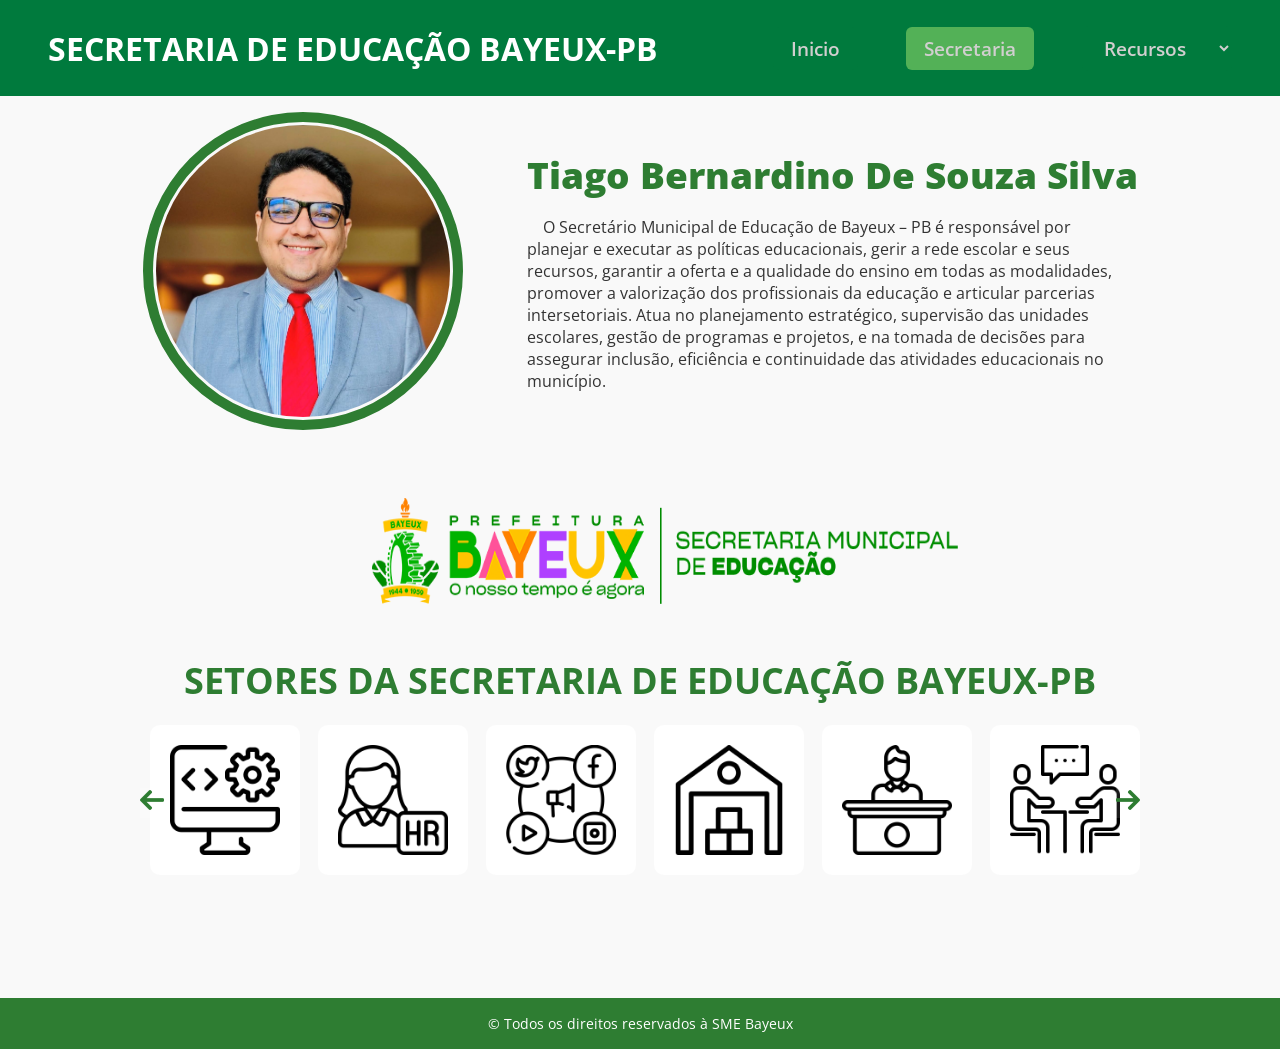
<file: container/Secretaria/index.html>
<!DOCTYPE html>
<html lang="pt-BR">

<head>
  <meta charset="UTF-8">
  <meta name="viewport" content="width=device-width, initial-scale=1.0">
  <link href="https://fonts.googleapis.com/css2?family=Montserrat:wght@600&family=Open+Sans&display=swap" rel="stylesheet">
  <link rel="shortcut icon" href="../../src/imagens/favicon.ico"" type=" image/x-icon">
  <link rel="stylesheet" href="styleMenu.css">
  <link rel="stylesheet" href="style.css">
  <link rel="stylesheet" href="carrosel.css">
  <title>Secretaria</title>
</head>

<body>

  <nav class="navbar">
    <div class="logo">SECRETARIA DE EDUCAÇÃO BAYEUX-PB</div>
    <div class="menu" id="menu">
      <a class="btn-menu"  href="../../index.html">Inicio</a>
      <a class="btn-menu" id="inicioMenu" href="#">Secretaria</a>
      <select id="seletor" onchange="navegar()">
        <option value="">Recursos</option>
        <option value="http://sme.bayeux.pb.gov.br/almoxarifado/index.php">Almoxarifato</option>
        <option value="http://sme.bayeux.pb.gov.br/edutec/login.php">Edutec</option>
        <option value="http://sme.bayeux.pb.gov.br/rh/login.php">Recursos H.</option>
      </select>
    </div>
    </div>
    <div class="hamburger" onclick="toggleMenu()" id="hamburger">
      <div class="bar1"></div>
      <div class="bar2"></div>
      <div class="bar3"></div>
    </div>
  </nav>
  <header class="header">
    <div class="secretario">
      <img src="img/secretario.jpeg" alt="">
      <div class="informacao">
        <h1>Tiago Bernardino De Souza Silva</h1>
        <p class="descricao">
          &nbsp;&nbsp;&nbsp; O Secretário Municipal de Educação de Bayeux – PB é responsável por planejar e executar
          as
          políticas educacionais, gerir a rede escolar e seus recursos, garantir a oferta e a qualidade do ensino em
          todas as modalidades, promover a valorização dos profissionais da educação e articular parcerias
          intersetoriais. Atua no planejamento estratégico, supervisão das unidades escolares, gestão de programas e
          projetos, e na tomada de decisões para assegurar inclusão, eficiência e continuidade das atividades
          educacionais no município.
        </p>
      </div>
    </div>
  </header>
  <div class="imagemSecretaria">
    <img src="img/SECRETARIADEEDUC--PREFBAYEUX-1.png" alt="">
  </div>
  <nav class="setores">
    <h1 >SETORES DA SECRETARIA DE EDUCAÇÃO BAYEUX-PB</h1>
    <div class="meu-carousel">
      <button class="meu-prev"><img src="img/icon/seta-esquerda (1).png" alt=""></button>
      <div class="meu-carousel-track">
        <div class="meu-carousel-item"><img src="img/icon/informatica.png" alt="Ícone 1"></div>
        <div class="meu-carousel-item"><img src="img/icon/gestor-de-rh (2).png" alt="Ícone 2"></div>
        <div class="meu-carousel-item"><img src="img/icon/midia-social.png" alt="Ícone 3"></div>
        <div class="meu-carousel-item"><img src="img/icon/lojaomro.png" alt="Ícone 4"></div>
        <div class="meu-carousel-item"><img src="img/icon/secretario.png" alt="Ícone 5"></div>
        <div class="meu-carousel-item"><img src="img/icon/comunicacao.png" alt="Ícone 6"></div>
        <div class="meu-carousel-item"><img src="img/icon/pessoas-de-negocio.png" alt="Ícone 7"></div>
      </div>
      <button class="meu-next"><img src="img/icon/seta-direita.png" alt=""></button>
    </div>
  </nav>


  <footer>
    <p>© Todos os direitos reservados à SME Bayeux</p>
  </footer>

  <script src="script.js"></script>

</body>

</html>

</html>
</file>
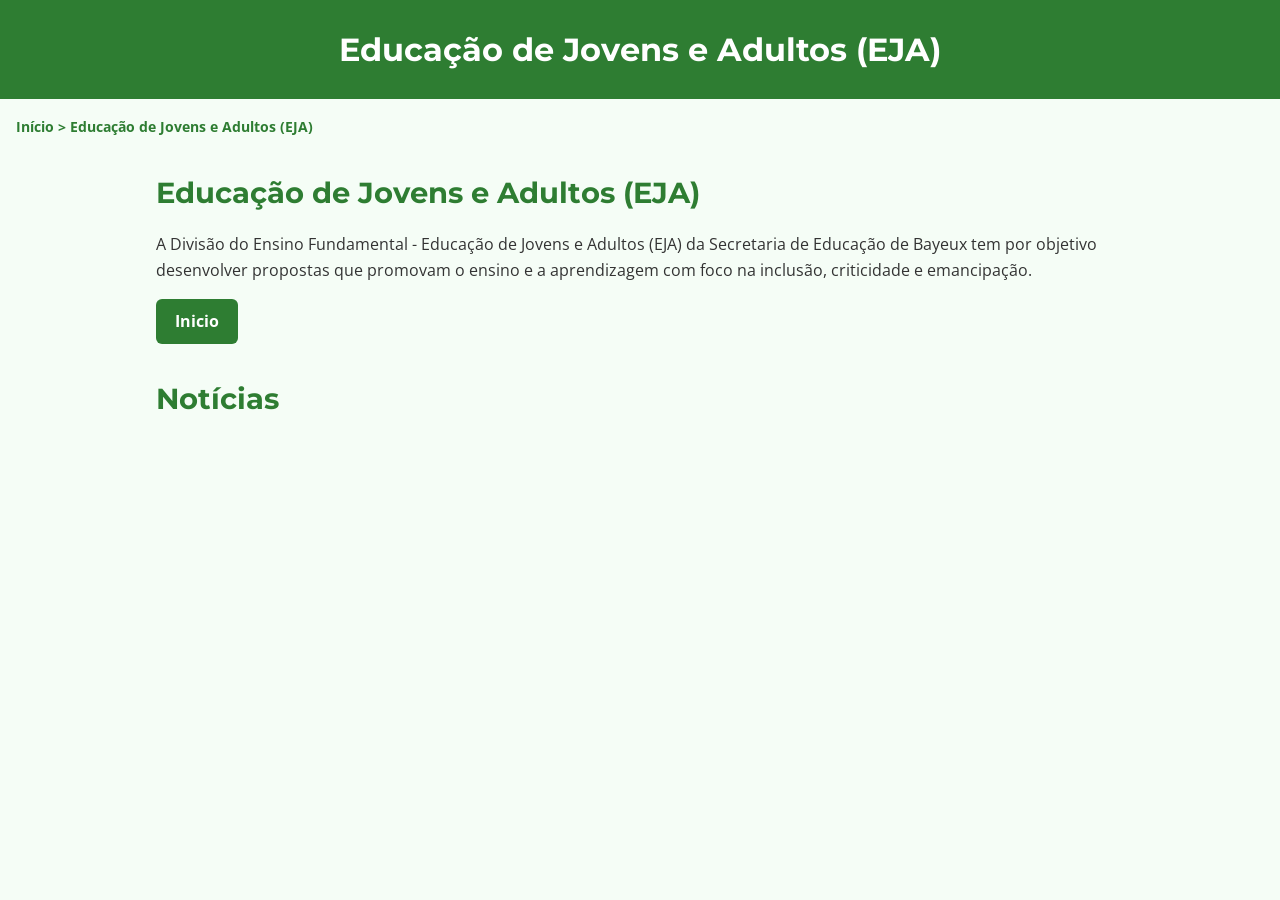
<file: container/Eja/Eja.html>
<!DOCTYPE html>
<html lang="pt-BR">

<head>
    <meta charset="UTF-8">
    <meta name="viewport" content="width=device-width, initial-scale=1.0">
    <title>Educação de Jovens e Adultos (EJA) - Secretaria de Educação</title>
    <link href="https://fonts.googleapis.com/css2?family=Montserrat:wght@600&family=Open+Sans&display=swap"
        rel="stylesheet">
        <link rel="stylesheet" href="style.css">
</head>

<body>
    <header>
        <h1>Educação de Jovens e Adultos (EJA)</h1>
    </header>

    <div class="breadcrumb">
        <a href="../../index.html">Início </a> > Educação de Jovens e Adultos (EJA)
    </div>

    <div class="container">
        <h2 class="titulo">Educação de Jovens e Adultos (EJA)</h2>
        <p class="descricao">
            A Divisão do Ensino Fundamental - Educação de Jovens e Adultos (EJA) da Secretaria de Educação de Bayeux tem por objetivo
            desenvolver propostas que promovam o ensino e a aprendizagem com foco na inclusão, criticidade e
            emancipação.
        </p>
        <a class="btn-saiba-mais" href="../../index.html">Inicio</a>

        <h2 class="titulo">Notícias</h2>
        <!-- <div class="noticias">
            <div class="noticia">
                <img src="./imagens/aguardando.webp" alt="Notícia 1">
                <div class="conteudo">
                    <div class="data">20 de abril de 2024</div>
                    <h3>Lorem ipsum dolor sit amet</h3>
                    <p>Lorem ipsum dolor sit amet, consectetur adipiscing elit.</p>
                </div>
            </div>
            <div class="noticia">
                <img src="./imagens/aguardando.webp" alt="Notícia 2">
                <div class="conteudo">
                    <div class="data">20 de abril de 2024</div>
                    <h3>Lorem ipsum dolor sit amet</h3>
                    <p>Lorem ipsum dolor sit amet, consectetur adipiscing elit.</p>
                </div>
            </div>
            <div class="noticia">
                <img src="./imagens/aguardando.webp" alt="Notícia 3">
                <div class="conteudo">
                    <div class="data">20 de abril de 2024</div>
                    <h3>Lorem ipsum dolor sit amet</h3>
                    <p>Lorem ipsum dolor sit amet, consectetur adipiscing elit.</p>
                </div>
            </div>
            <div class="noticia">
                <img src="./imagens/aguardando.webp" alt="Notícia 4">
                <div class="conteudo">
                    <div class="data">20 de abril de 2024</div>
                    <h3>Lorem ipsum dolor sit amet</h3>
                    <p>Lorem ipsum dolor sit amet, consectetur adipiscing elit.</p>
                </div>
            </div>
            <div class="noticia">
                <img src="./imagens/aguardando.webp" alt="Notícia 3">
                <div class="conteudo">
                    <div class="data">20 de abril de 2024</div>
                    <h3>Lorem ipsum dolor sit amet</h3>
                    <p>Lorem ipsum dolor sit amet, consectetur adipiscing elit.</p>
                </div>
            </div>
            <div class="noticia">
                <img src="./imagens/aguardando.webp" alt="Notícia 4">
                <div class="conteudo">
                    <div class="data">20 de abril de 2024</div>
                    <h3>Lorem ipsum dolor sit amet</h3>
                    <p>Lorem ipsum dolor sit amet, consectetur adipiscing elit.</p>
                </div>
            </div> -->
        </div>
    </div>
</body>

</html>
</file>
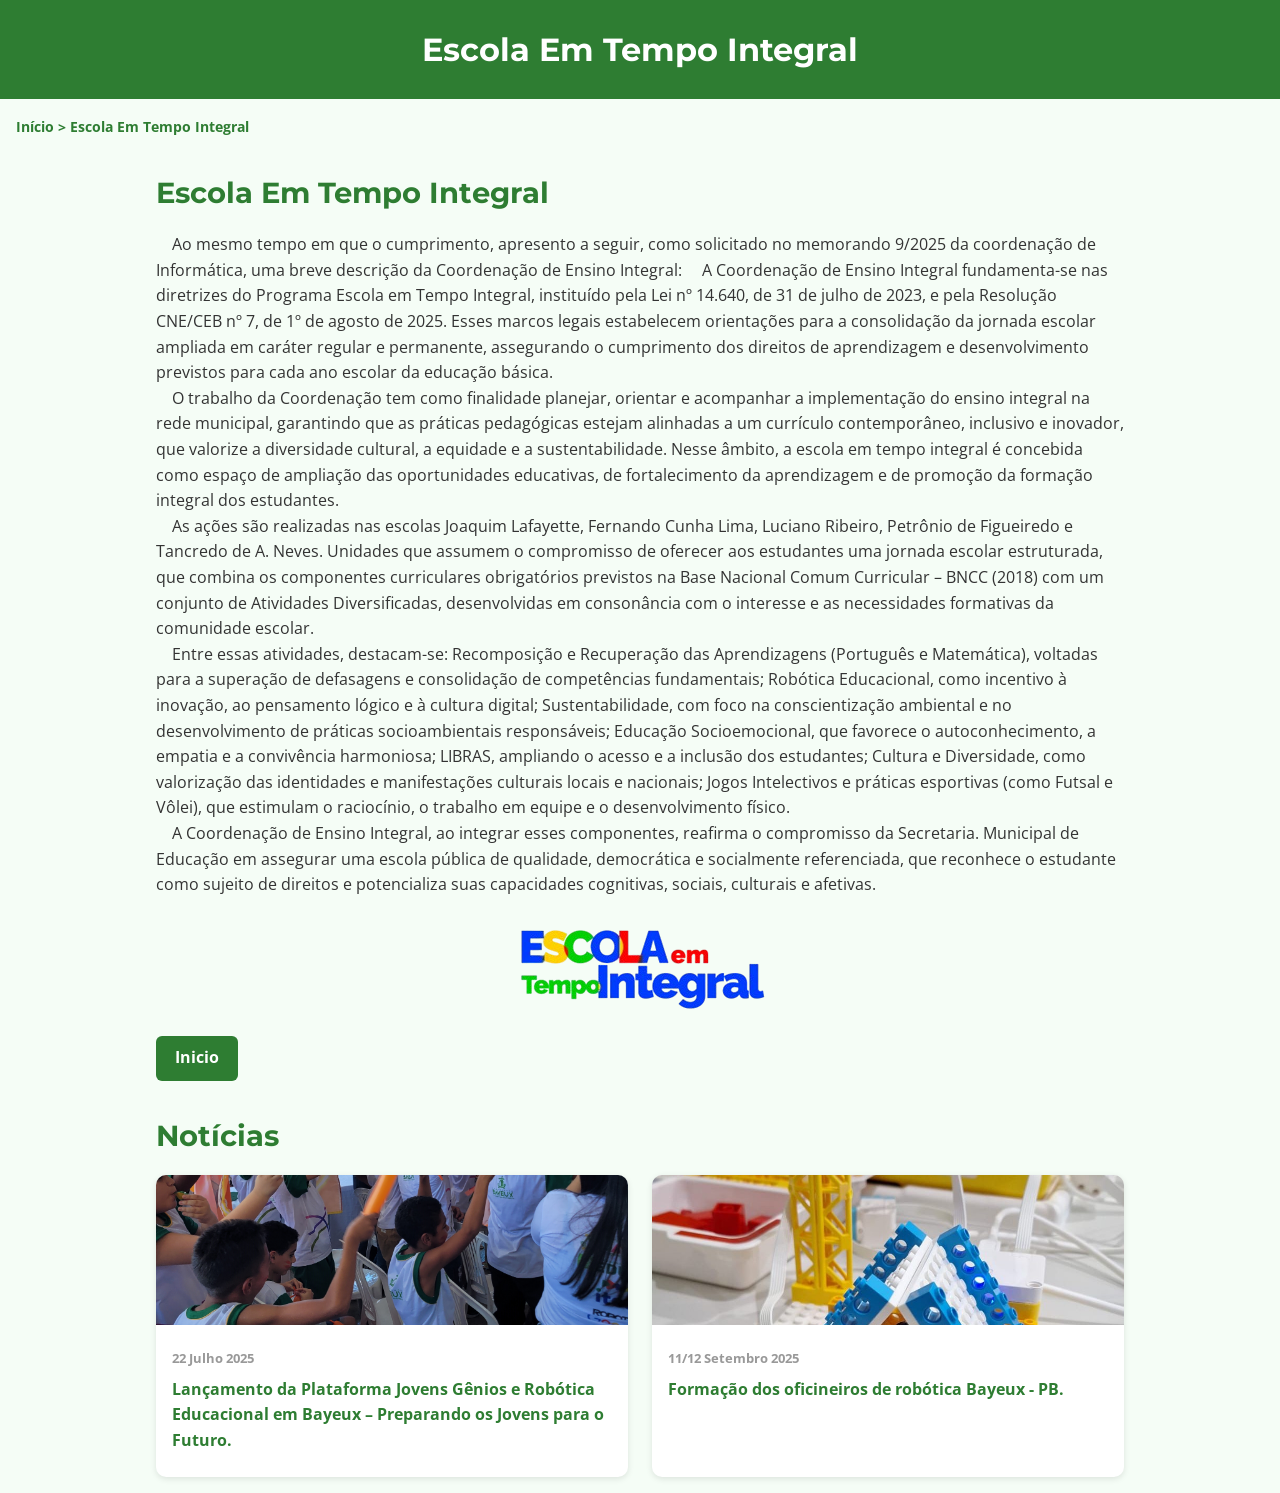
<file: container/EscolaEmTempoIntegral/Iniciais.html>
<!DOCTYPE html>
<html lang="pt-BR">

<head>
    <meta charset="UTF-8">
    <meta name="viewport" content="width=device-width, initial-scale=1.0">
    <title>Escola Em Tempo Integral - Secretaria de Educação</title>
    <link href="https://fonts.googleapis.com/css2?family=Montserrat:wght@600&family=Open+Sans&display=swap"
        rel="stylesheet">
    <link rel="stylesheet" href="style.css">
</head>

<body>
    <header>
        <h1>Escola Em Tempo Integral</h1>
    </header>

    <div class="breadcrumb">
        <a href="../../index.html">Início </a> > Escola Em Tempo Integral
    </div>

    <div class="container">
        <h2 class="titulo">Escola Em Tempo Integral</h2>
        <p class="descricao">

            &nbsp;&nbsp;&nbsp; Ao mesmo tempo em que o cumprimento, apresento a seguir, como solicitado no memorando
            9/2025 da coordenação de Informática, uma breve descrição da Coordenação de Ensino Integral:
            &nbsp;&nbsp;&nbsp; A Coordenação de Ensino Integral fundamenta-se nas diretrizes do Programa Escola em Tempo
            Integral, instituído pela Lei nº 14.640, de 31 de julho de 2023, e pela Resolução CNE/CEB nº 7, de 1º de
            agosto de 2025. Esses marcos legais estabelecem orientações para a consolidação da jornada escolar ampliada
            em caráter regular e permanente, assegurando o cumprimento dos direitos de aprendizagem e desenvolvimento
            previstos para cada ano escolar da educação básica. <br>
            &nbsp;&nbsp;&nbsp; O trabalho da Coordenação tem como finalidade planejar, orientar e acompanhar a
            implementação do ensino integral na rede municipal, garantindo que as práticas pedagógicas estejam alinhadas
            a um currículo contemporâneo, inclusivo e inovador, que valorize a diversidade cultural, a equidade e a
            sustentabilidade. Nesse âmbito, a escola em tempo integral é concebida como espaço de ampliação das
            oportunidades educativas, de fortalecimento da aprendizagem e de promoção da formação integral dos
            estudantes.<br>
            &nbsp;&nbsp;&nbsp; As ações são realizadas nas escolas Joaquim Lafayette, Fernando Cunha Lima, Luciano Ribeiro, Petrônio de
            Figueiredo e Tancredo de
            A. Neves. Unidades que assumem o compromisso de oferecer aos estudantes uma jornada escolar estruturada, que
            combina os componentes curriculares obrigatórios previstos na Base Nacional Comum Curricular – BNCC (2018)
            com um conjunto de Atividades Diversificadas, desenvolvidas em consonância com o interesse e as necessidades
            formativas da comunidade escolar.<br>
            &nbsp;&nbsp;&nbsp; Entre essas atividades, destacam-se: Recomposição e Recuperação das Aprendizagens
            (Português e Matemática),
            voltadas para a superação de defasagens e consolidação de competências fundamentais; Robótica Educacional,
            como incentivo à inovação, ao pensamento lógico e à cultura digital; Sustentabilidade, com foco na
            conscientização ambiental e no desenvolvimento de práticas socioambientais responsáveis; Educação
            Socioemocional, que favorece o autoconhecimento, a empatia e a convivência harmoniosa; LIBRAS, ampliando o
            acesso e a inclusão dos estudantes; Cultura e Diversidade, como valorização das identidades e manifestações
            culturais locais e nacionais; Jogos Intelectivos e práticas esportivas (como Futsal e Vôlei), que estimulam
            o raciocínio, o trabalho em equipe e o desenvolvimento físico.<br>
            &nbsp;&nbsp;&nbsp; A Coordenação de Ensino Integral, ao integrar esses componentes, reafirma o compromisso
            da
            Secretaria.
            Municipal de Educação em assegurar uma escola pública de qualidade, democrática e socialmente referenciada,
            que reconhece o estudante como sujeito de direitos e potencializa suas capacidades cognitivas, sociais,
            culturais e afetivas.
        </p>
        <img class="imagensETI" src="./imagens/ETI-removebg-preview.png" alt="Logo Escola Em Tempo Integral">
        <a class="btn-saiba-mais" href="../../index.html">Inicio</a>

        <h2 class="titulo">Notícias</h2>

        <div class="noticias">
            <div class="noticia">
                <a href="./noticia1/Noticia1.html">
                    <img src="./noticia1/imagens/20250722_142158.jpg" alt="Notícia 1">
                    <div class="conteudo">
                        <div class="data"> 22 Julho 2025</div>
                        <h3>Lançamento da Plataforma Jovens Gênios e Robótica Educacional em Bayeux – Preparando os
                            Jovens para o Futuro.</h3>
                    </div>
                </a>

            </div>
            <div class="noticia">
                <a href="./noticia2/Noticia2.html">
                    <img src="./noticia2/imagens/WhatsApp Image 2025-09-27 at 12.59.11 (1).jpeg" alt="Notícia 2">
                    <div class="conteudo">
                        <div class="data"> 11/12 Setembro 2025</div>
                        <h3>Formação dos oficineiros de robótica Bayeux - PB.</h3>
                    </div>
                </a>

                <!-- </div>
            <div class="noticia">
                <a href="./noticia2//Noticia2.html">
                    <img src="./noticia2/imagens/28ABA323-3DB6-4EFF-8D3F-3E06779E72C4.jpeg" alt="Notícia 3">
                    <div class="conteudo">
                        <div class="data">13 Agosto 2024</div>
                        <h3>I Ciclo de Recomposição das Aprendizagens</h3>
                    </div>
                </a>
            </div>
            <div class="noticia">
                <a href="noticia3/Noticia3.html">
                    <img src="noticia3/imagens/2b53dcde-42d1-4ba2-ba80-e88a2c3462cd.jpeg" alt="Notícia 4">
                    <div class="conteudo">
                        <div class="data">10 e 31 Julho 2025</div>
                        <h3>II Ciclo Formativo – Letramento Matemático</h3>
                </a>
            </div>
        </div>
        <div class="noticia">
            <a href="noticia4/Noticia3.html">
                <img src="./noticia4/imagens/imagem1.jpg" alt="Notícia 5">
                <div class="conteudo">
                    <div class="data">28 de Agosto de 2025</div>
                    <h3>III Ciclo Formativo para Professores do 2º Ano é Realizado em Bayeux-PB</h3>
                </div>
            </a>
        </div> -->
                <!--<div class="noticia">
                <img src="./imagens/aguardando.webp" alt="Notícia 4">
                <div class="conteudo">
                    <div class="data">20 de abril de 2024</div>
                    <h3>Lorem ipsum dolor sit amet</h3>
                    <p>Lorem ipsum dolor sit amet, consectetur adipiscing elit.</p>
                </div>
            </div>
            <div class="noticia">
                <img src="./imagens/aguardando.webp" alt="Notícia 4">
                <div class="conteudo">
                    <div class="data">20 de abril de 2024</div>
                    <h3>Lorem ipsum dolor sit amet</h3>
                    <p>Lorem ipsum dolor sit amet, consectetur adipiscing elit.</p>
                </div>
            </div> -->
            </div>
        </div>
</body>

</html>
</file>
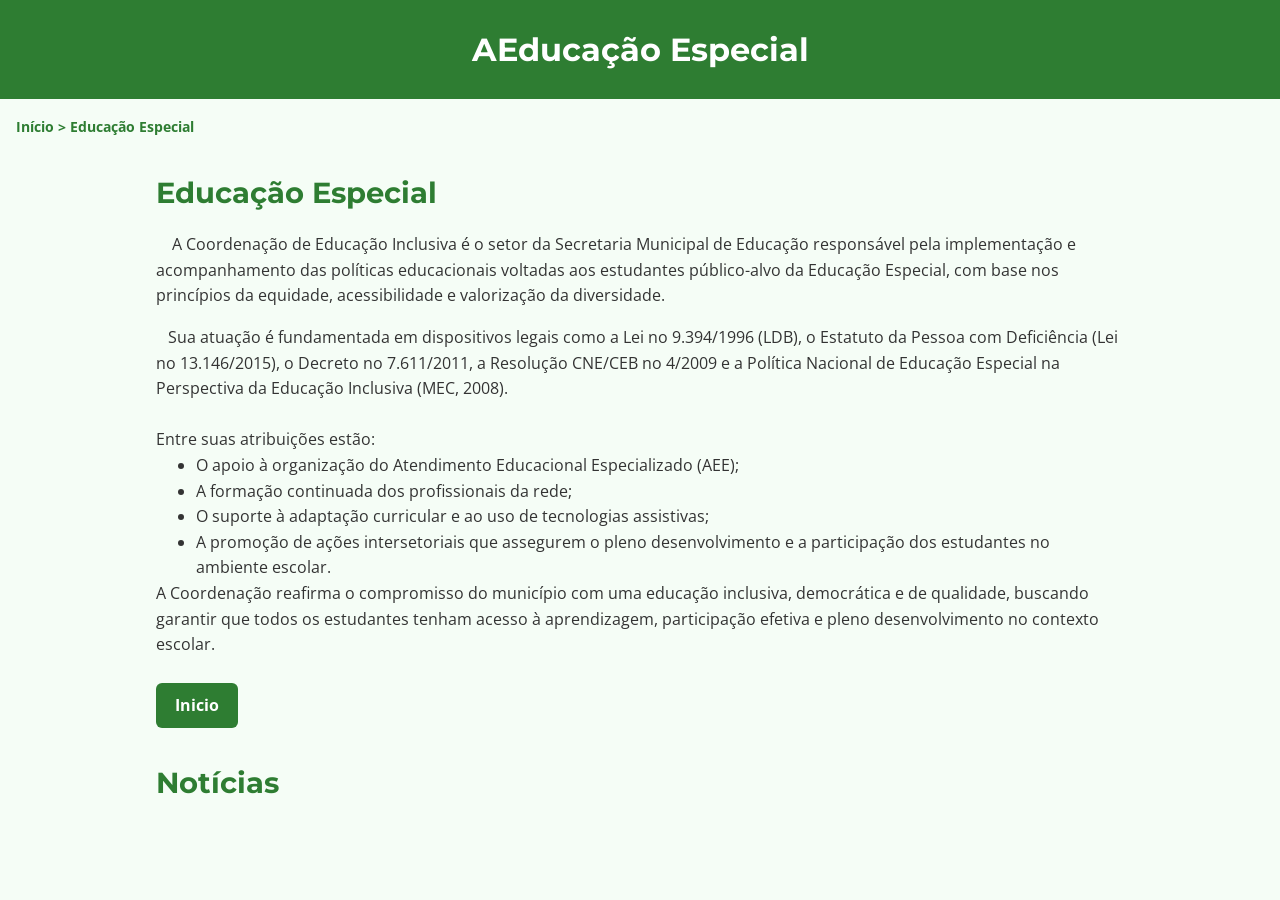
<file: container/Especial/Especial.html>
<!DOCTYPE html>
<html lang="pt-BR">

<head>
    <meta charset="UTF-8">
    <meta name="viewport" content="width=device-width, initial-scale=1.0">
    <title>Educação Especial - Secretaria de Educação</title>
    <link href="https://fonts.googleapis.com/css2?family=Montserrat:wght@600&family=Open+Sans&display=swap" rel="stylesheet">
    <link rel="stylesheet" href="style.css">
</head>

<body>
    <header>
        <h1>AEducação Especial</h1>
    </header>

    <div class="breadcrumb">
        <a href="../../index.html">Início </a> > Educação Especial
    </div>

    <div class="container">
        <h2 class="titulo">Educação Especial</h2>
        <p class="descricao">
            &nbsp;&nbsp;&nbsp; A Coordenação de Educação Inclusiva é o setor da Secretaria Municipal de Educação
            responsável pela implementação e acompanhamento das políticas educacionais voltadas aos
            estudantes público-alvo da Educação Especial, com base nos princípios da equidade,
            acessibilidade e valorização da diversidade.
        </p>
        <p>&nbsp;&nbsp;&nbsp;Sua atuação é fundamentada em dispositivos legais como a Lei no 9.394/1996 (LDB),
            o Estatuto da Pessoa com Deficiência (Lei no 13.146/2015), o Decreto no 7.611/2011, a
            Resolução CNE/CEB no 4/2009 e a Política Nacional de Educação Especial na
            Perspectiva da Educação Inclusiva (MEC, 2008).</p><br>

        <div class="paragrafo">
            <p>Entre suas atribuições estão:</p>
            <ul>
                <li>O apoio à organização do Atendimento Educacional Especializado (AEE);</li>
                <li>A formação continuada dos profissionais da rede;</li>
                <li>O suporte à adaptação curricular e ao uso de tecnologias assistivas;</li>
                <li>A promoção de ações intersetoriais que assegurem o pleno desenvolvimento e a
                    participação dos estudantes no ambiente escolar.</li>
            </ul>
        </div>

        <p>A Coordenação reafirma o compromisso do município com uma educação inclusiva,
            democrática e de qualidade, buscando garantir que todos os estudantes tenham acesso à
            aprendizagem, participação efetiva e pleno desenvolvimento no contexto escolar.</p>
            <br>
        <a class="btn-saiba-mais" href="../../index.html">Inicio</a>

        <h2 class="titulo">Notícias</h2>
        <!-- <div class="noticias">
            <div class="noticia">
                <img src="./imagens/aguardando.webp" alt="Notícia 1">
                <div class="conteudo">
                    <div class="data">20 de abril de 2024</div>
                    <h3>Lorem ipsum dolor sit amet</h3>
                    <p>Lorem ipsum dolor sit amet, consectetur adipiscing elit.</p>
                </div>
            </div>
            <div class="noticia">
                <img src="./imagens/aguardando.webp" alt="Notícia 2">
                <div class="conteudo">
                    <div class="data">20 de abril de 2024</div>
                    <h3>Lorem ipsum dolor sit amet</h3>
                    <p>Lorem ipsum dolor sit amet, consectetur adipiscing elit.</p>
                </div>
            </div>
            <div class="noticia">
                <img src="./imagens/aguardando.webp" alt="Notícia 3">
                <div class="conteudo">
                    <div class="data">20 de abril de 2024</div>
                    <h3>Lorem ipsum dolor sit amet</h3>
                    <p>Lorem ipsum dolor sit amet, consectetur adipiscing elit.</p>
                </div>
            </div>
            <div class="noticia">
                <img src="./imagens/aguardando.webp" alt="Notícia 4">
                <div class="conteudo">
                    <div class="data">20 de abril de 2024</div>
                    <h3>Lorem ipsum dolor sit amet</h3>
                    <p>Lorem ipsum dolor sit amet, consectetur adipiscing elit.</p>
                </div>
            </div>
            <div class="noticia">
                <img src="./imagens/aguardando.webp" alt="Notícia 3">
                <div class="conteudo">
                    <div class="data">20 de abril de 2024</div>
                    <h3>Lorem ipsum dolor sit amet</h3>
                    <p>Lorem ipsum dolor sit amet, consectetur adipiscing elit.</p>
                </div>
            </div>
            <div class="noticia">
                <img src="./imagens/aguardando.webp" alt="Notícia 4">
                <div class="conteudo">
                    <div class="data">20 de abril de 2024</div>
                    <h3>Lorem ipsum dolor sit amet</h3>
                    <p>Lorem ipsum dolor sit amet, consectetur adipiscing elit.</p>
                </div>
            </div> -->
    </div>
    </div>
</body>

</html>
</file>
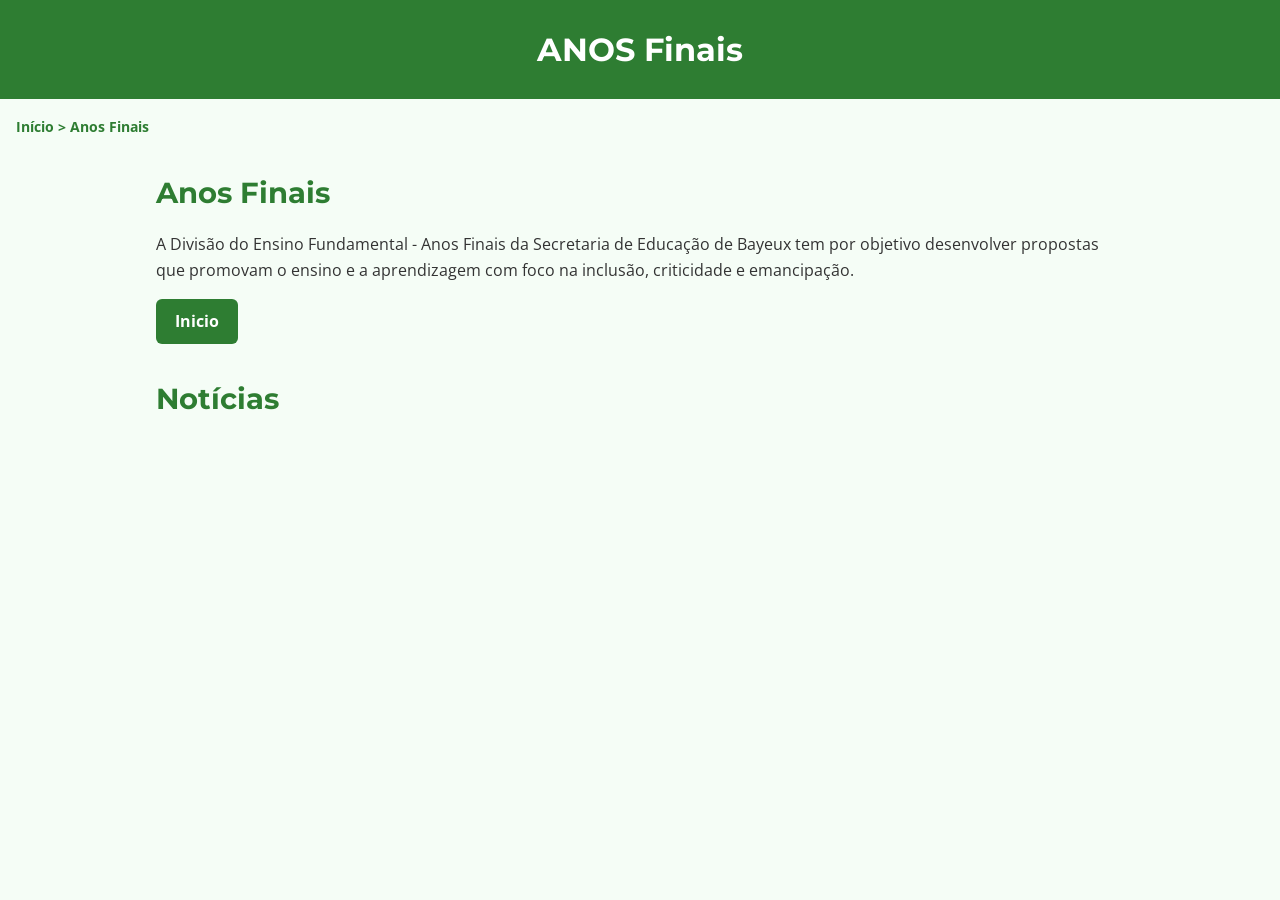
<file: container/Finais/Finais.html>
<!DOCTYPE html>
<html lang="pt-BR">

<head>
    <meta charset="UTF-8">
    <meta name="viewport" content="width=device-width, initial-scale=1.0">
    <title>Anos Finais - Secretaria de Educação</title>
    <link href="https://fonts.googleapis.com/css2?family=Montserrat:wght@600&family=Open+Sans&display=swap"
        rel="stylesheet">
        <link rel="stylesheet" href="style.css">
</head>

<body>
    <header>
        <h1>ANOS Finais</h1>
    </header>

    <div class="breadcrumb">
        <a href="../../index.html">Início </a> > Anos Finais
    </div>

    <div class="container">
        <h2 class="titulo">Anos Finais</h2>
        <p class="descricao">
            A Divisão do Ensino Fundamental - Anos Finais da Secretaria de Educação de Bayeux tem por objetivo
            desenvolver propostas que promovam o ensino e a aprendizagem com foco na inclusão, criticidade e
            emancipação.
        </p>
        <a class="btn-saiba-mais" href="../../index.html">Inicio</a>

        <h2 class="titulo">Notícias</h2>
        <!-- <div class="noticias">
            <div class="noticia">
                <img src="./imagens/aguardando.webp" alt="Notícia 1">
                <div class="conteudo">
                    <div class="data">20 de abril de 2024</div>
                    <h3>Lorem ipsum dolor sit amet</h3>
                    <p>Lorem ipsum dolor sit amet, consectetur adipiscing elit.</p>
                </div>
            </div>
            <div class="noticia">
                <img src="./imagens/aguardando.webp" alt="Notícia 2">
                <div class="conteudo">
                    <div class="data">20 de abril de 2024</div>
                    <h3>Lorem ipsum dolor sit amet</h3>
                    <p>Lorem ipsum dolor sit amet, consectetur adipiscing elit.</p>
                </div>
            </div>
            <div class="noticia">
                <img src="./imagens/aguardando.webp" alt="Notícia 3">
                <div class="conteudo">
                    <div class="data">20 de abril de 2024</div>
                    <h3>Lorem ipsum dolor sit amet</h3>
                    <p>Lorem ipsum dolor sit amet, consectetur adipiscing elit.</p>
                </div>
            </div>
            <div class="noticia">
                <img src="./imagens/aguardando.webp" alt="Notícia 4">
                <div class="conteudo">
                    <div class="data">20 de abril de 2024</div>
                    <h3>Lorem ipsum dolor sit amet</h3>
                    <p>Lorem ipsum dolor sit amet, consectetur adipiscing elit.</p>
                </div>
            </div>
            <div class="noticia">
                <img src="./imagens/aguardando.webp" alt="Notícia 3">
                <div class="conteudo">
                    <div class="data">20 de abril de 2024</div>
                    <h3>Lorem ipsum dolor sit amet</h3>
                    <p>Lorem ipsum dolor sit amet, consectetur adipiscing elit.</p>
                </div>
            </div>
            <div class="noticia">
                <img src="./imagens/aguardando.webp" alt="Notícia 4">
                <div class="conteudo">
                    <div class="data">20 de abril de 2024</div>
                    <h3>Lorem ipsum dolor sit amet</h3>
                    <p>Lorem ipsum dolor sit amet, consectetur adipiscing elit.</p>
                </div>
            </div> -->
        </div>
    </div>
</body>

</html>
</file>
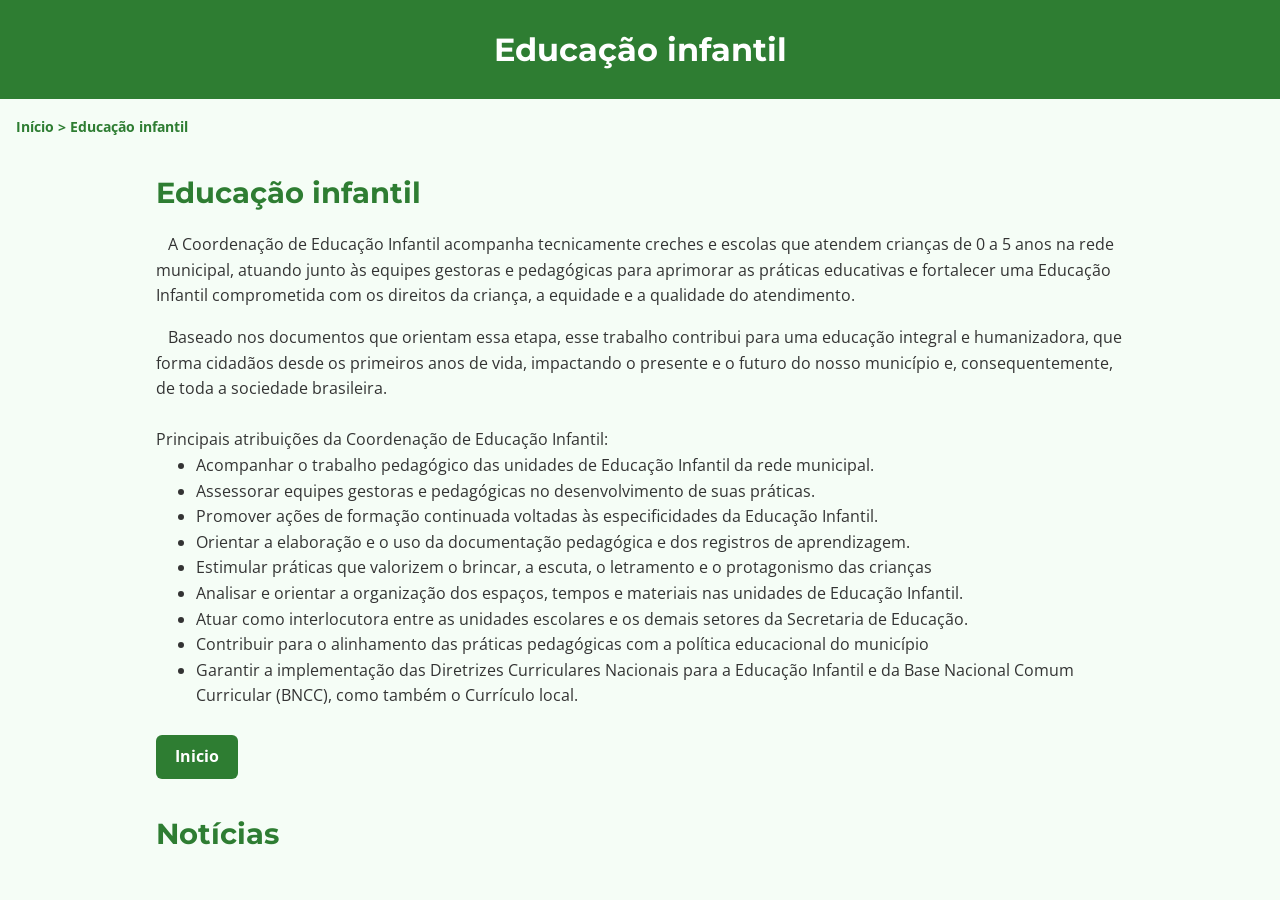
<file: container/Infantil/infantil.html>
<!DOCTYPE html>
<html lang="pt-BR">

<head>
    <meta charset="UTF-8">
    <meta name="viewport" content="width=device-width, initial-scale=1.0">
    <title>Anos Iniciais - Secretaria de Educação</title>
    <link href="https://fonts.googleapis.com/css2?family=Montserrat:wght@600&family=Open+Sans&display=swap" rel="stylesheet">
    <link rel="stylesheet" href="style.css">
</head>

<body>
    <header>
        <h1>Educação infantil</h1>
    </header>

    <div class="breadcrumb">
        <a href="../../index.html">Início </a> > Educação infantil
    </div>

    <div class="container">
        <h2 class="titulo">Educação infantil</h2>
        <p class="descricao">
            &nbsp;&nbsp;&nbsp;A Coordenação de Educação Infantil acompanha tecnicamente creches e escolas que atendem crianças de 0 a 5 anos na rede municipal, atuando junto às equipes gestoras e pedagógicas para aprimorar as práticas educativas e fortalecer uma Educação Infantil comprometida com os direitos da criança, a equidade e a qualidade do atendimento.
        </p>
        <p>&nbsp;&nbsp;&nbsp;Baseado nos documentos que orientam essa etapa, esse trabalho contribui para uma educação integral e humanizadora, que forma cidadãos desde os primeiros anos de vida, impactando o presente e o futuro do nosso município e, consequentemente, de toda a sociedade brasileira.</p><br>


        <div class="paragrafo">
            <p>Principais atribuições da Coordenação de Educação Infantil:</p>
            <ul>
                <li>Acompanhar o trabalho pedagógico das unidades de Educação Infantil da rede municipal.</li>

                <li>Assessorar equipes gestoras e pedagógicas no desenvolvimento de suas práticas.</li>

                <li>Promover ações de formação continuada voltadas às especificidades da Educação Infantil.</li>

                <li>Orientar a elaboração e o uso da documentação pedagógica e dos registros de aprendizagem.</li>
                <li>Estimular práticas que valorizem o brincar, a escuta, o letramento e o protagonismo das crianças</li>
                <li>Analisar e orientar a organização dos espaços, tempos e materiais nas unidades de Educação Infantil.</li>
                <li>Atuar como interlocutora entre as unidades escolares e os demais setores da Secretaria de Educação.</li>
                <li>Contribuir para o alinhamento das práticas pedagógicas com a política educacional do município</li>
                 <li>Garantir a implementação das Diretrizes Curriculares Nacionais para a Educação Infantil e da Base Nacional Comum Curricular (BNCC), como também o Currículo local.</li>

            </ul>
        </div><br>
        <a class="btn-saiba-mais" href="../../index.html">Inicio</a>

        <h2 class="titulo">Notícias</h2>

        <!-- <div class="noticias">

            <div class="noticia">
                <a href="./noticioas/noticia1/Noticia1.html">
                    <img src="./noticioas/noticia1/imagens/AnosFinais.jpg" alt="Notícia 1">
                    <div class="conteudo">
                        <div class="data">20 de abril de 2024</div>
                        <h3>Lorem ipsum dolor sit amet</h3>
                        <p>Lorem ipsum dolor sit amet, consectetur adipiscing elit.</p>
                    </div>
                </a>
            </div>
            <div class="noticia">
                <img src="./imagens/aguardando.webp" alt="Notícia 2">
                <div class="conteudo">
                    <div class="data">20 de abril de 2024</div>
                    <h3>Lorem ipsum dolor sit amet</h3>
                    <p>Lorem ipsum dolor sit amet, consectetur adipiscing elit.</p>
                </div>
            </div>
            <div class="noticia">
                <img src="./imagens/aguardando.webp" alt="Notícia 3">
                <div class="conteudo">
                    <div class="data">20 de abril de 2024</div>
                    <h3>Lorem ipsum dolor sit amet</h3>
                    <p>Lorem ipsum dolor sit amet, consectetur adipiscing elit.</p>
                </div>
            </div>
            <div class="noticia">
                <img src="./imagens/aguardando.webp" alt="Notícia 4">
                <div class="conteudo">
                    <div class="data">20 de abril de 2024</div>
                    <h3>Lorem ipsum dolor sit amet</h3>
                    <p>Lorem ipsum dolor sit amet, consectetur adipiscing elit.</p>
                </div>

            </div>
            <div class="noticia">
                <img src="./imagens/aguardando.webp" alt="Notícia 4">
                <div class="conteudo">
                    <div class="data">20 de abril de 2024</div>
                    <h3>Lorem ipsum dolor sit amet</h3>
                    <p>Lorem ipsum dolor sit amet, consectetur adipiscing elit.</p>
                </div>

            </div>
            <div class="noticia">
                <img src="./imagens/aguardando.webp" alt="Notícia 4">
                <div class="conteudo">
                    <div class="data">20 de abril de 2024</div>
                    <h3>Lorem ipsum dolor sit amet</h3>
                    <p>Lorem ipsum dolor sit amet, consectetur adipiscing elit.</p>
                </div>

            </div> -->
    </div>
    </div>
</body>

</html>
</file>
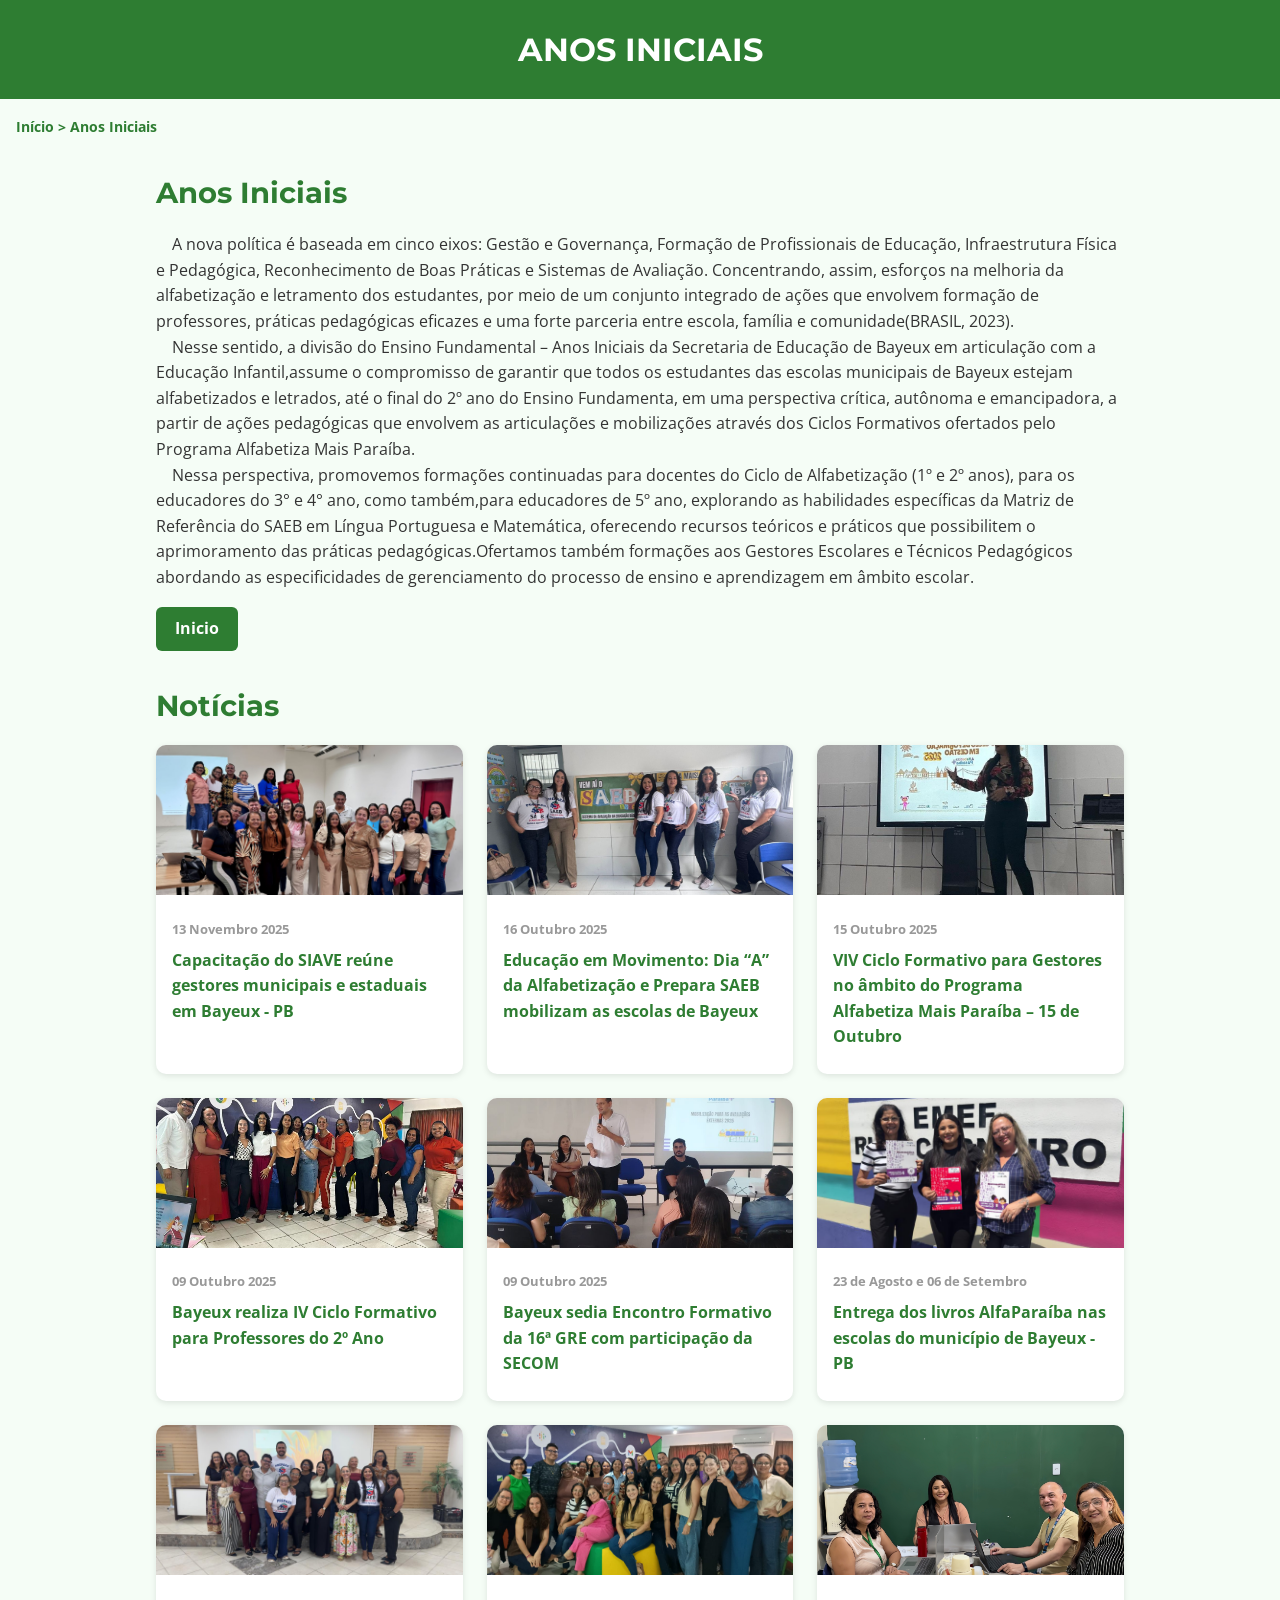
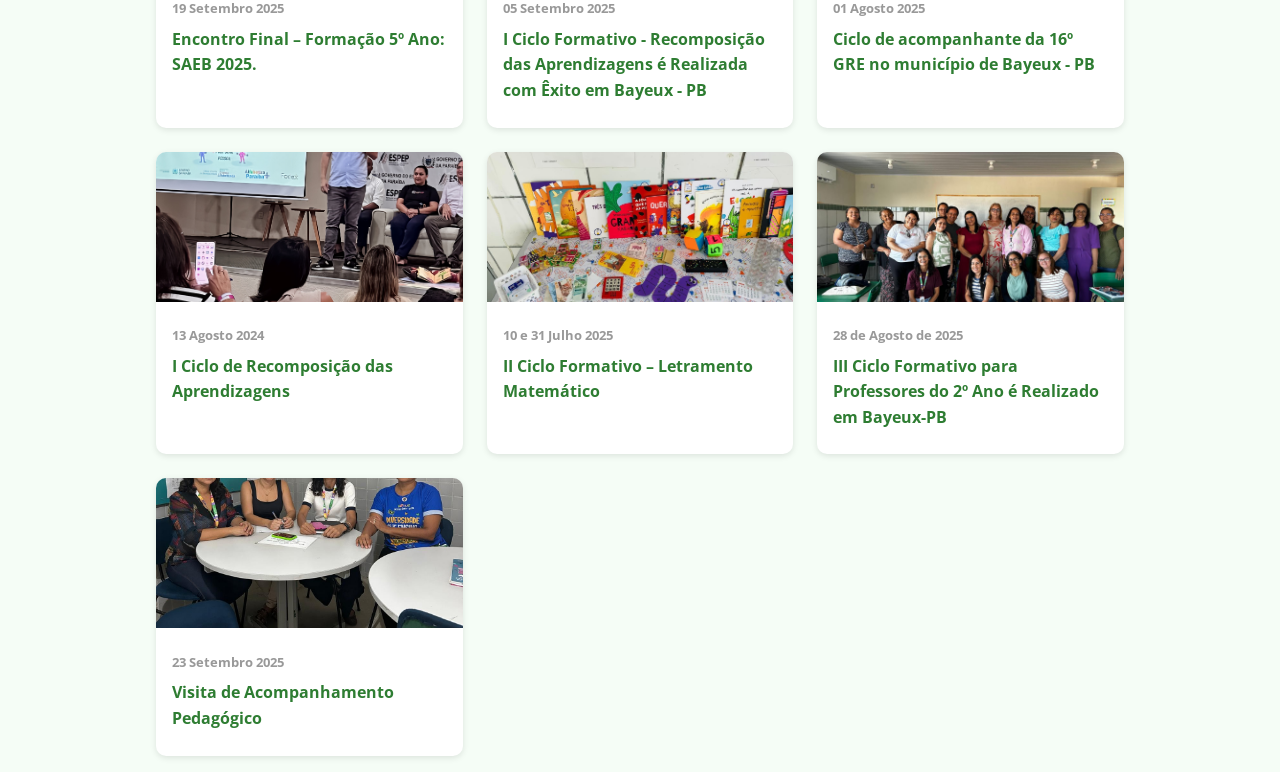
<file: container/Iniciais/Iniciais.html>
<!DOCTYPE html>
<html lang="pt-BR">

<head>
    <meta charset="UTF-8">
    <meta name="viewport" content="width=device-width, initial-scale=1.0">
    <title>Anos Iniciais - Secretaria de Educação</title>
    <link href="https://fonts.googleapis.com/css2?family=Montserrat:wght@600&family=Open+Sans&display=swap"
        rel="stylesheet">
    <link rel="stylesheet" href="style.css">
</head>

<body>
    <header>
        <h1>ANOS INICIAIS</h1>
    </header>

    <div class="breadcrumb">
        <a href="../../index.html">Início </a> > Anos Iniciais
    </div>

    <div class="container">
        <h2 class="titulo">Anos Iniciais</h2>
        <p class="descricao">

            &nbsp;&nbsp;&nbsp; A nova política é baseada em cinco eixos: Gestão e Governança, Formação de
            Profissionais de Educação, Infraestrutura Física e Pedagógica, Reconhecimento de Boas
            Práticas e Sistemas de Avaliação. Concentrando, assim, esforços na melhoria da
            alfabetização e letramento dos estudantes, por meio de um conjunto integrado de ações
            que envolvem formação de professores, práticas pedagógicas eficazes e uma forte
            parceria entre escola, família e comunidade(BRASIL, 2023). <br>
            &nbsp;&nbsp;&nbsp; Nesse sentido, a divisão do Ensino Fundamental – Anos Iniciais da Secretaria
            de Educação de Bayeux em articulação com a Educação Infantil,assume o compromisso
            de garantir que todos os estudantes das escolas municipais de Bayeux estejam
            alfabetizados e letrados, até o final do 2º ano do Ensino Fundamenta, em uma
            perspectiva crítica, autônoma e emancipadora, a partir de ações pedagógicas que
            envolvem as articulações e mobilizações através dos Ciclos Formativos ofertados pelo
            Programa Alfabetiza Mais Paraíba. <br>
            &nbsp;&nbsp;&nbsp; Nessa perspectiva, promovemos formações continuadas para docentes do Ciclo de
            Alfabetização (1º e 2º anos), para os educadores do 3° e 4° ano, como também,para
            educadores de 5º ano, explorando as habilidades específicas da Matriz de Referência do
            SAEB em Língua Portuguesa e Matemática, oferecendo recursos teóricos e práticos que
            possibilitem o aprimoramento das práticas pedagógicas.Ofertamos também formações
            aos Gestores Escolares e Técnicos Pedagógicos abordando as especificidades de
            gerenciamento do processo de ensino e aprendizagem em âmbito escolar.
        </p>
        <a class="btn-saiba-mais" href="../../index.html">Inicio</a>

        <h2 class="titulo">Notícias</h2>

        <div class="noticias">
            <div class="noticia">
                <a href="noticia13/Noticia3.html">
                    <img src="noticia13/imagens/capa.jpg" alt="Notícia 4">
                    <div class="conteudo">
                        <div class="data">13 Novembro 2025</div>
                        <h3>Capacitação do SIAVE reúne gestores municipais e estaduais em Bayeux - PB
                        </h3>
                    </div>
                </a>
            </div>
            <div class="noticia">
                <a href="noticia12/Noticia3.html">
                    <img src="noticia12/imagens/18.jpg" alt="Notícia 4">
                    <div class="conteudo">
                        <div class="data">16 Outubro 2025</div>
                        <h3>Educação em Movimento: Dia “A” da Alfabetização e Prepara SAEB mobilizam as escolas de
                            Bayeux
                        </h3>
                    </div>
                </a>
            </div>
            <div class="noticia">
                <a href="noticia11/Noticia3.html">
                    <img src="noticia11/imagens/6.jpg" alt="Notícia 4">
                    <div class="conteudo">
                        <div class="data">15 Outubro 2025</div>
                        <h3>VIV Ciclo Formativo para Gestores no âmbito do Programa Alfabetiza Mais Paraíba – 15 de
                            Outubro

                        </h3>
                    </div>
                </a>
            </div>
            <div class="noticia">
                <a href="noticia10/Noticia1.html">
                    <img src="noticia10/imagens/4.jpg" alt="Notícia 4">
                    <div class="conteudo">
                        <div class="data">09 Outubro 2025</div>
                        <h3>Bayeux realiza IV Ciclo Formativo para Professores do 2º Ano</h3>
                    </div>
                </a>
            </div>
            <div class="noticia">
                <a href="noticia9/Noticia3.html">
                    <img src="noticia9/imagens/1.jpg" alt="Notícia 4">
                    <div class="conteudo">
                        <div class="data">09 Outubro 2025</div>
                        <h3>Bayeux sedia Encontro Formativo da 16ª GRE com participação da SECOM
                        </h3>
                    </div>
                </a>
            </div>
            <div class="noticia">
                <a href="./noticia6/Noticia1.html">
                    <img class="imgNoticia" src="./noticia6/imagens/SLD.png" alt="Notícia 4">
                    <div class="conteudo">
                        <div class="data">23 de Agosto e 06 de Setembro</div>
                        <h3>Entrega dos livros AlfaParaíba nas escolas do município de Bayeux - PB</h3>
                    </div>
                </a>
            </div>
            <div class="noticia">
                <a href="./noticia7/Noticia3.html">
                    <img class="imgNoticia" src="./noticia7/imagens/1.jpg" alt="Notícia 4">
                    <div class="conteudo">
                        <div class="data">19 Setembro 2025</div>
                        <h3>Encontro Final – Formação 5º Ano: SAEB 2025.</h3>
                    </div>
                </a>
            </div>
            <div class="noticia">
                <a href="./noticia5/Noticia3.html">
                    <img src="./noticia5/imagens/imagem1.jpg" alt="Notícia 1">
                    <div class="conteudo">
                        <div class="data"> 05 Setembro 2025</div>
                        <h3>I Ciclo Formativo - Recomposição das Aprendizagens é Realizada com Êxito em Bayeux - PB</h3>
                    </div>
                </a>

            </div>
            <div class="noticia">
                <a href="./noticia1/Noticia1.html">
                    <img src="./imagens/460E4E54-483A-4B03-ADC7-FD31CF126258.jpeg" alt="Notícia 2">
                    <div class="conteudo">
                        <div class="data"> 01 Agosto 2025</div>
                        <h3>Ciclo de acompanhante da 16º GRE no município de Bayeux - PB</h3>
                    </div>
                </a>

            </div>
            <div class="noticia">
                <a href="./noticia2//Noticia2.html">
                    <img src="./noticia2/imagens/28ABA323-3DB6-4EFF-8D3F-3E06779E72C4.jpeg" alt="Notícia 3">
                    <div class="conteudo">
                        <div class="data">13 Agosto 2024</div>
                        <h3>I Ciclo de Recomposição das Aprendizagens</h3>
                    </div>
                </a>
            </div>
            <div class="noticia">
                <a href="noticia3/Noticia3.html">
                    <img src="noticia3/imagens/2b53dcde-42d1-4ba2-ba80-e88a2c3462cd.jpeg" alt="Notícia 4">
                    <div class="conteudo">
                        <div class="data">10 e 31 Julho 2025</div>
                        <h3>II Ciclo Formativo – Letramento Matemático</h3>
                </a>
            </div>
        </div>
        <div class="noticia">
            <a href="noticia4/Noticia3.html">
                <img src="./noticia4/imagens/imagem1.jpg" alt="Notícia 5">
                <div class="conteudo">
                    <div class="data">28 de Agosto de 2025</div>
                    <h3>III Ciclo Formativo para Professores do 2º Ano é Realizado em Bayeux-PB</h3>
                </div>
            </a>
        </div>
        <div class="noticia">
            <a href="noticia8/Noticia3.html">
                <img src="noticia8/imagens/1.jpg" alt="Notícia 4">
                <div class="conteudo">
                    <div class="data">23 Setembro 2025</div>
                    <h3>Visita de Acompanhamento Pedagógico</h3>
                </div>
            </a>
        </div>

    </div>

    </div>
</body>

</html>
</file>
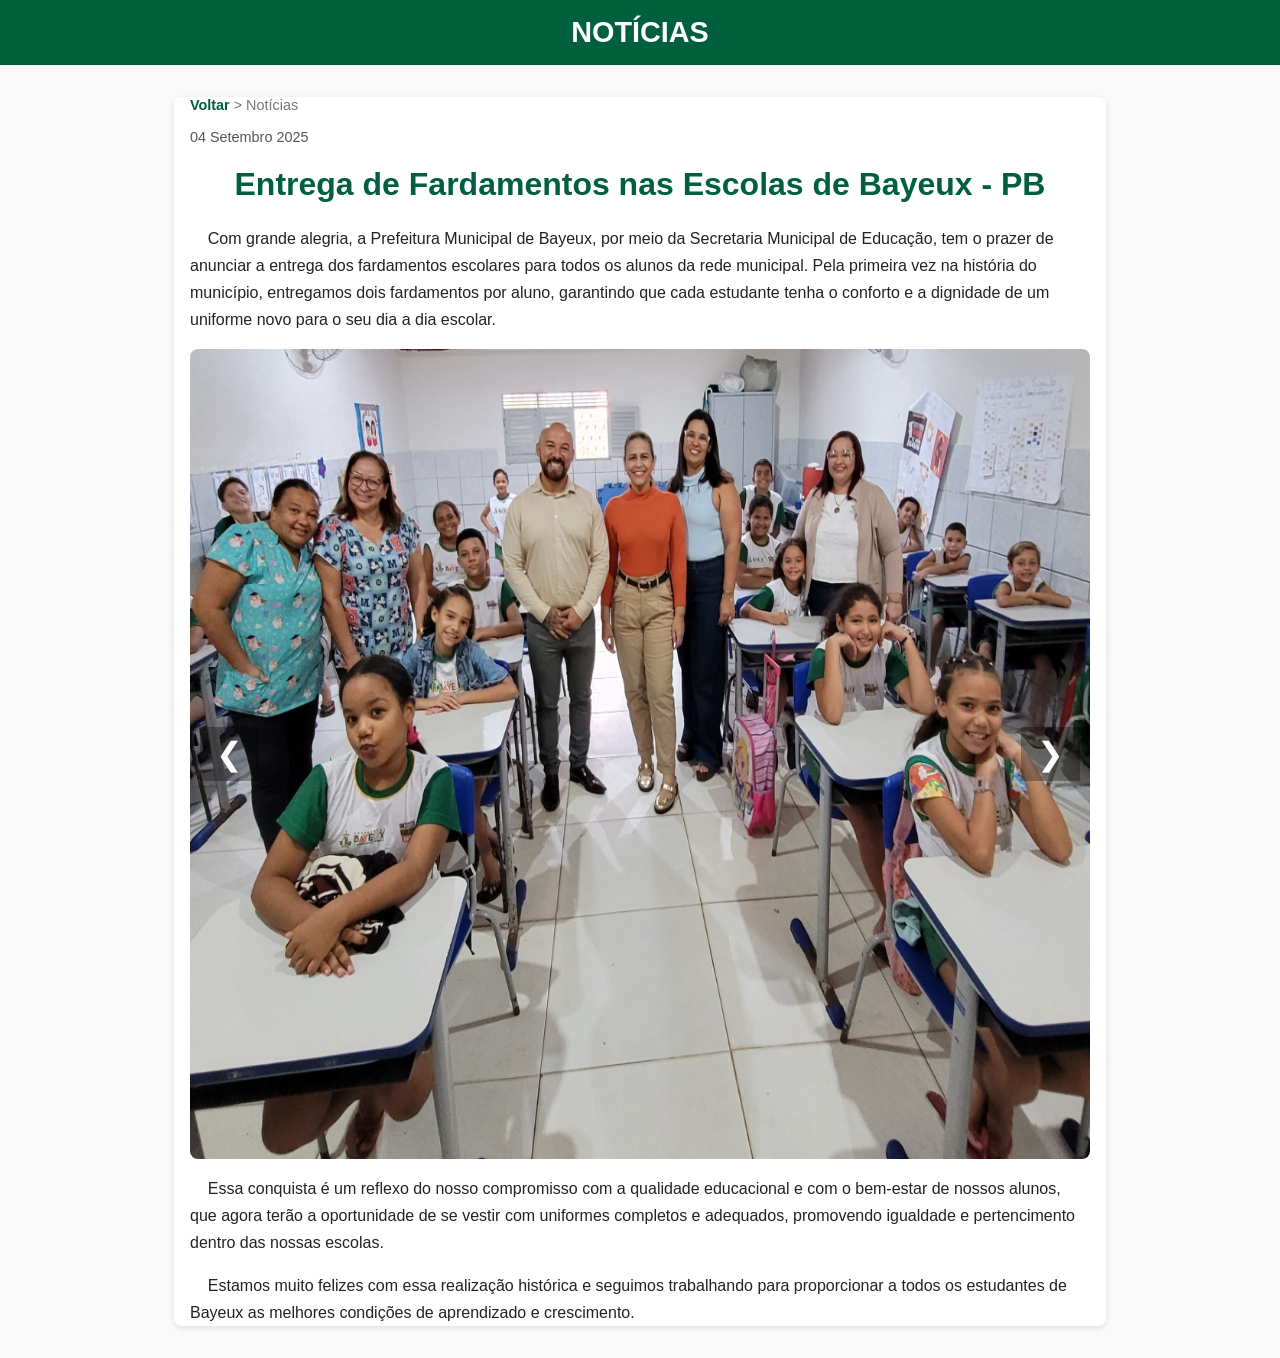
<file: NoticiasSlide/noticia1/Noticia1.html>
<!DOCTYPE html>
<html lang="pt-BR">

<head>
    <meta charset="UTF-8">
    <meta name="viewport" content="width=device-width, initial-scale=1.0">
    <title>Notícia - SME Bayeux-PB</title>
    <link rel="stylesheet" href="./style.css">
</head>

<body>
    <header>NOTÍCIAS</header>
    <main>
        <div class="breadcrumb"><a href="../../index.html">Voltar </a> > Notícias</div>
        <p style="font-size: 0.9rem; color: #555;"> 04 Setembro 2025</p>
        <h1>Entrega de Fardamentos nas Escolas de Bayeux - PB </h1>

        <p style="line-height: 27px;"> &nbsp;&nbsp;&nbsp;   Com grande alegria, a Prefeitura Municipal de Bayeux, por meio da Secretaria Municipal de Educação, tem o prazer de anunciar a entrega dos fardamentos escolares para todos os alunos da rede municipal. Pela primeira vez na história do município, entregamos dois fardamentos por aluno, garantindo que cada estudante tenha o conforto e a dignidade de um uniforme novo para o seu dia a dia escolar.</p>

        <div class="carousel">
            <div class="slides" id="slides">
                <img src="imagens/img1.jpg" alt="Imagem 1">
                <img src="imagens/img2.jpg" alt="Imagem 2">
                <img src="imagens/img3.jpg" alt="Imagem 3">
                <img src="imagens/img4.jpg" alt="Imagem 4">
                <img src="imagens/img5.jpg" alt="Imagem 5">  
            </div>
            <div class="nav prev" onclick="mudarSlide(-1)">&#10094;</div>
            <div class="nav next" onclick="mudarSlide(1)">&#10095;</div>
        </div>

         <p style="line-height: 27px;"> &nbsp;&nbsp;&nbsp;   Essa conquista é um reflexo do nosso compromisso com a qualidade educacional e com o bem-estar de nossos alunos, que agora terão a oportunidade de se vestir com uniformes completos e adequados, promovendo igualdade e pertencimento dentro das nossas escolas.</p>
         <p style="line-height: 27px;"> &nbsp;&nbsp;&nbsp; Estamos muito felizes com essa realização histórica e seguimos trabalhando para proporcionar a todos os estudantes de Bayeux as melhores condições de aprendizado e crescimento.</p>
    </main>

    <script src="script.js"></script>
</body>

</html>
</file>
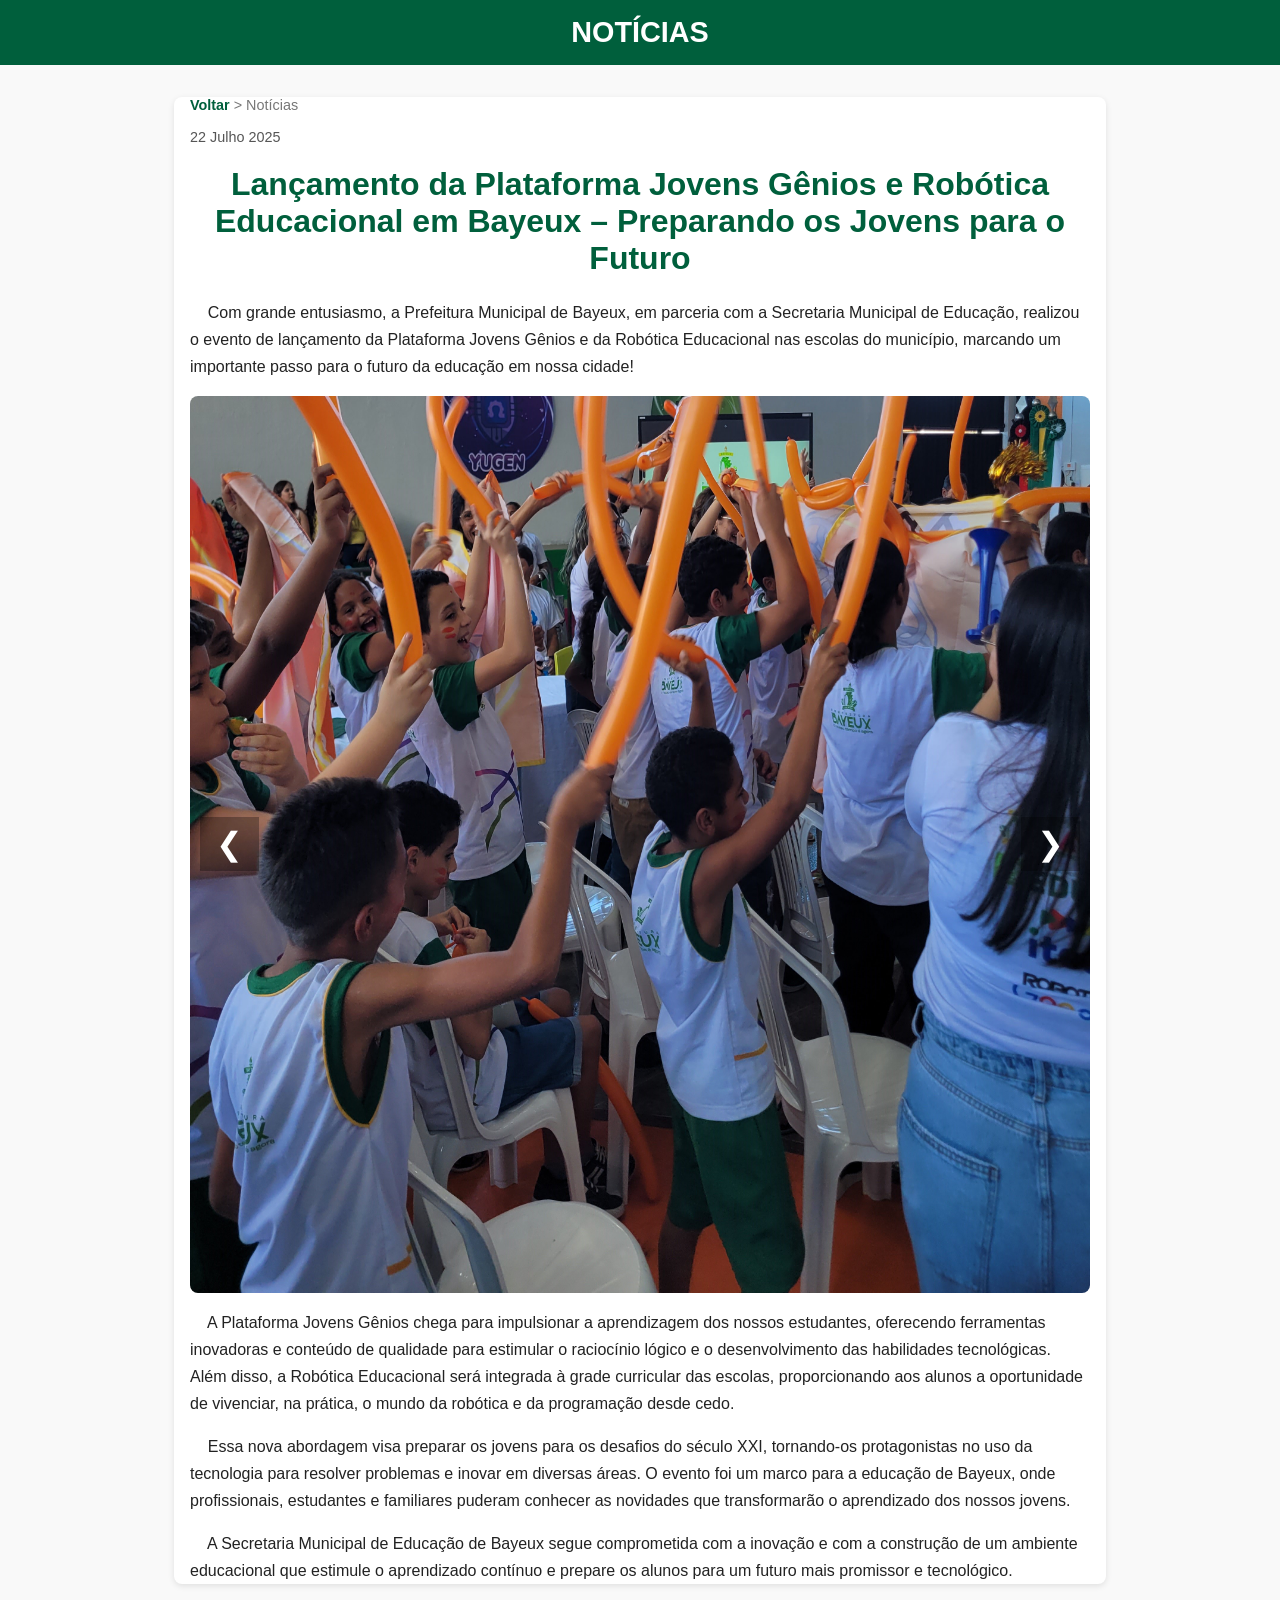
<file: NoticiasSlide/noticia2/Noticia1.html>
<!DOCTYPE html>
<html lang="pt-BR">

<head>
    <meta charset="UTF-8">
    <meta name="viewport" content="width=device-width, initial-scale=1.0">
    <title>Notícia - SME Bayeux-PB</title>
    <link rel="stylesheet" href="./style.css">
</head>

<body>
    <header>NOTÍCIAS</header>
    <main>
        <div class="breadcrumb"><a href="../../index.html">Voltar </a> > Notícias</div>
        <p style="font-size: 0.9rem; color: #555;"> 22 Julho 2025</p>
        <h1>Lançamento da Plataforma Jovens Gênios e Robótica Educacional em Bayeux – Preparando os Jovens para o Futuro </h1>

        <p style="line-height: 27px;"> &nbsp;&nbsp;&nbsp;   Com grande entusiasmo, a Prefeitura Municipal de Bayeux, em parceria com a Secretaria Municipal de Educação, realizou o evento de lançamento da Plataforma Jovens Gênios e da Robótica Educacional nas escolas do município, marcando um importante passo para o futuro da educação em nossa cidade!</p>

        <div class="carousel">
            <div class="slides" id="slides">
                <img src="imagens/20250722_142158.jpg" alt="Imagem 1">
                <img src="imagens/20250722_140510.jpg" alt="Imagem 2">
                <img src="imagens/20250722_140521.jpg" alt="Imagem 3">
                <img src="imagens/20250722_141050.jpg" alt="Imagem 4">
                <img src="imagens/20250722_141354.jpg" alt="Imagem 5">
                <img src="imagens/20250722_141523.jpg" alt="Imagem 6">
                <img src="imagens/20250722_143822.jpg" alt="Imagem 7">
                <img src="imagens/20250722_144458.jpg" alt="Imagem 8">
                
            </div>
            <div class="nav prev" onclick="mudarSlide(-1)">&#10094;</div>
            <div class="nav next" onclick="mudarSlide(1)">&#10095;</div>
        </div>

         <p style="line-height: 27px;"> &nbsp;&nbsp;&nbsp;   A Plataforma Jovens Gênios chega para impulsionar a aprendizagem dos nossos estudantes, oferecendo ferramentas inovadoras e conteúdo de qualidade para estimular o raciocínio lógico e o desenvolvimento das habilidades tecnológicas. Além disso, a Robótica Educacional será integrada à grade curricular das escolas, proporcionando aos alunos a oportunidade de vivenciar, na prática, o mundo da robótica e da programação desde cedo. </p>
         <p style="line-height: 27px;"> &nbsp;&nbsp;&nbsp; Essa nova abordagem visa preparar os jovens para os desafios do século XXI, tornando-os protagonistas no uso da tecnologia para resolver problemas e inovar em diversas áreas. O evento foi um marco para a educação de Bayeux, onde profissionais, estudantes e familiares puderam conhecer as novidades que transformarão o aprendizado dos nossos jovens.</p>
         <p style="line-height: 27px;"> &nbsp;&nbsp;&nbsp; A Secretaria Municipal de Educação de Bayeux segue comprometida com a inovação e com a construção de um ambiente educacional que estimule o aprendizado contínuo e prepare os alunos para um futuro mais promissor e tecnológico.</p>
    </main>

    <script src="script.js"></script>
</body>

</html>
</file>
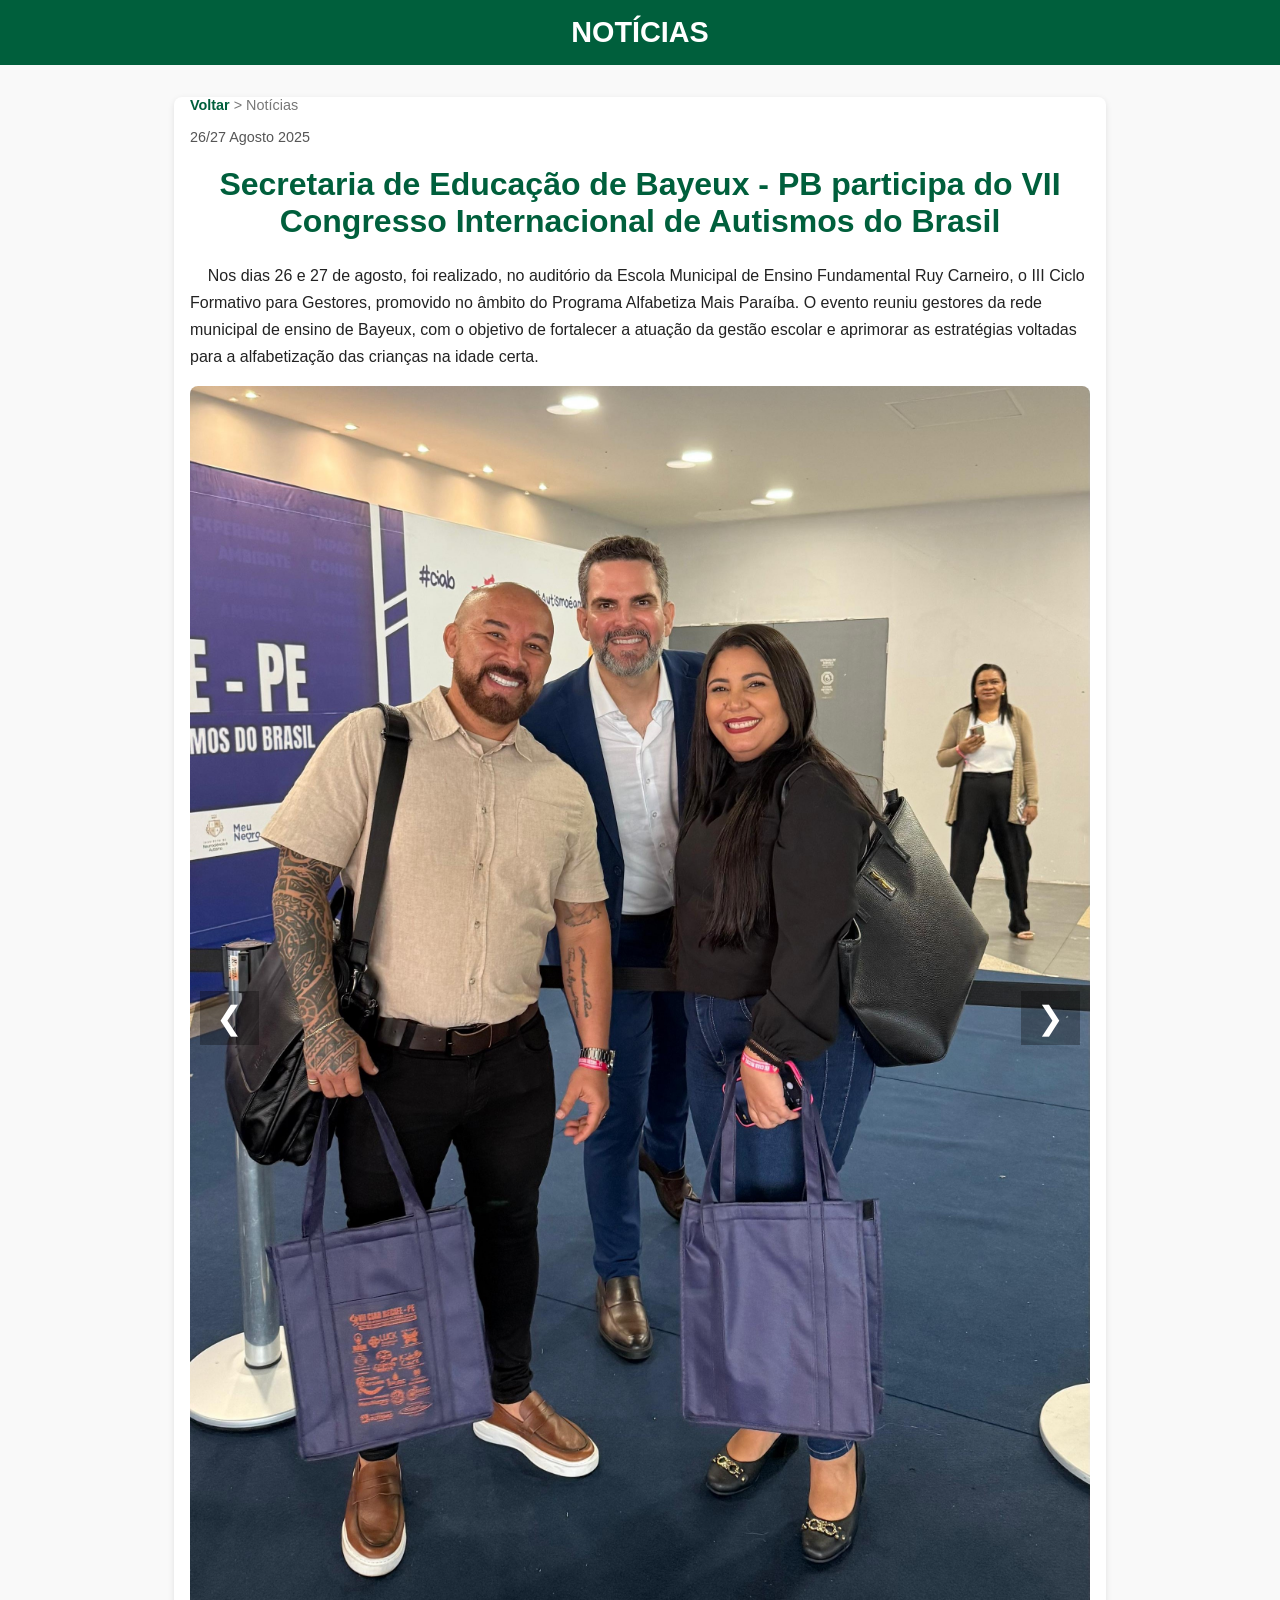
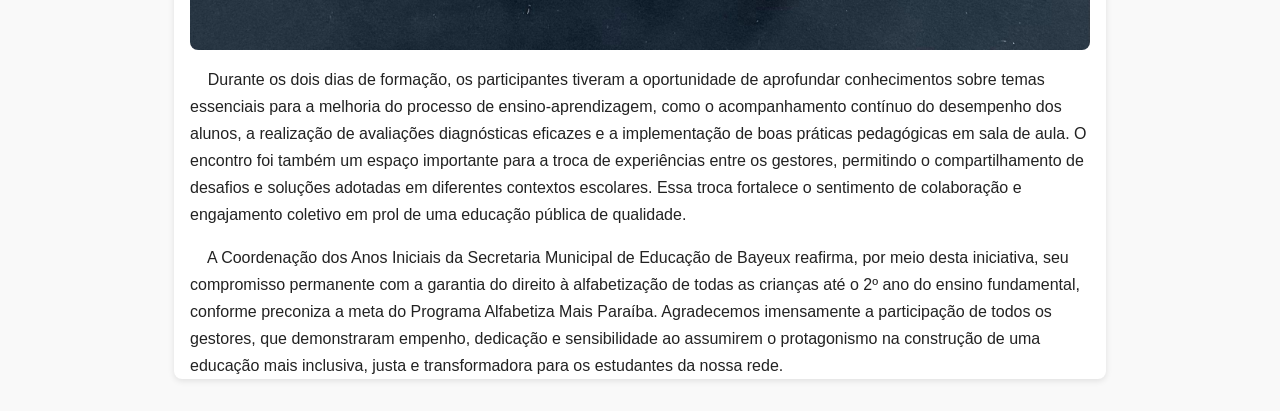
<file: NoticiasSlide/noticia4 copy/Noticia1.html>
<!DOCTYPE html>
<html lang="pt-BR">

<head>
    <meta charset="UTF-8">
    <meta name="viewport" content="width=device-width, initial-scale=1.0">
    <title>Notícia - SME Bayeux-PB</title>
    <link rel="stylesheet" href="./style.css">
</head>

<body>
    <header>NOTÍCIAS</header>
    <main>
        <div class="breadcrumb"><a href="../../index.html">Voltar </a> > Notícias</div>
        <p style="font-size: 0.9rem; color: #555;"> 26/27 Agosto 2025</p>
        <h1>Secretaria de Educação de Bayeux - PB participa do VII Congresso Internacional de Autismos do Brasil </h1>

        <p style="line-height: 27px;"> &nbsp;&nbsp;&nbsp; Nos dias 26 e 27 de agosto, foi realizado, no auditório da Escola Municipal de Ensino Fundamental Ruy Carneiro, o III Ciclo Formativo para Gestores, promovido no âmbito do Programa Alfabetiza Mais Paraíba.
            O evento reuniu gestores da rede municipal de ensino de Bayeux, com o objetivo de fortalecer a atuação da gestão escolar e aprimorar as estratégias voltadas para a alfabetização das crianças na idade certa.
        </p>

        <div class="carousel">
            <div class="slides" id="slides">
                <img src="imagens/0b6595e0-a577-4701-8ab5-47a297f97237.JPG" alt="Imagem 1">
                <img src="imagens/4CA53513-5A37-4FC0-A2D6-30D29B45C085.jpg" alt="Imagem 2">
                <img src="imagens/904845c6-38db-4077-abe0-8cf5c4c441f4.JPG" alt="Imagem 3">


            </div>
            <div class="nav prev" onclick="mudarSlide(-1)">&#10094;</div>
            <div class="nav next" onclick="mudarSlide(1)">&#10095;</div>
        </div>

        <p style="line-height: 27px;"> &nbsp;&nbsp;&nbsp; Durante os dois dias de formação, os participantes tiveram a oportunidade de aprofundar conhecimentos sobre temas essenciais para a melhoria do processo de ensino-aprendizagem, como o acompanhamento contínuo do desempenho dos alunos, a realização de avaliações diagnósticas eficazes e a implementação de boas práticas pedagógicas em sala de aula.
            O encontro foi também um espaço importante para a troca de experiências entre os gestores, permitindo o compartilhamento de desafios e soluções adotadas em diferentes contextos escolares. Essa troca fortalece o sentimento de colaboração e engajamento coletivo em prol de uma educação pública de qualidade.
        </p>
        <p style="line-height: 27px;"> &nbsp;&nbsp;&nbsp; A Coordenação dos Anos Iniciais da Secretaria Municipal de Educação de Bayeux reafirma, por meio desta iniciativa, seu compromisso permanente com a garantia do direito à alfabetização de todas as crianças até o 2º ano do ensino fundamental, conforme preconiza a meta do Programa Alfabetiza Mais Paraíba.
            Agradecemos imensamente a participação de todos os gestores, que demonstraram empenho, dedicação e sensibilidade ao assumirem o protagonismo na construção de uma educação mais inclusiva, justa e transformadora para os estudantes da nossa rede.
        </p>
    </main>

    <script src="script.js"></script>
</body>

</html>
</file>
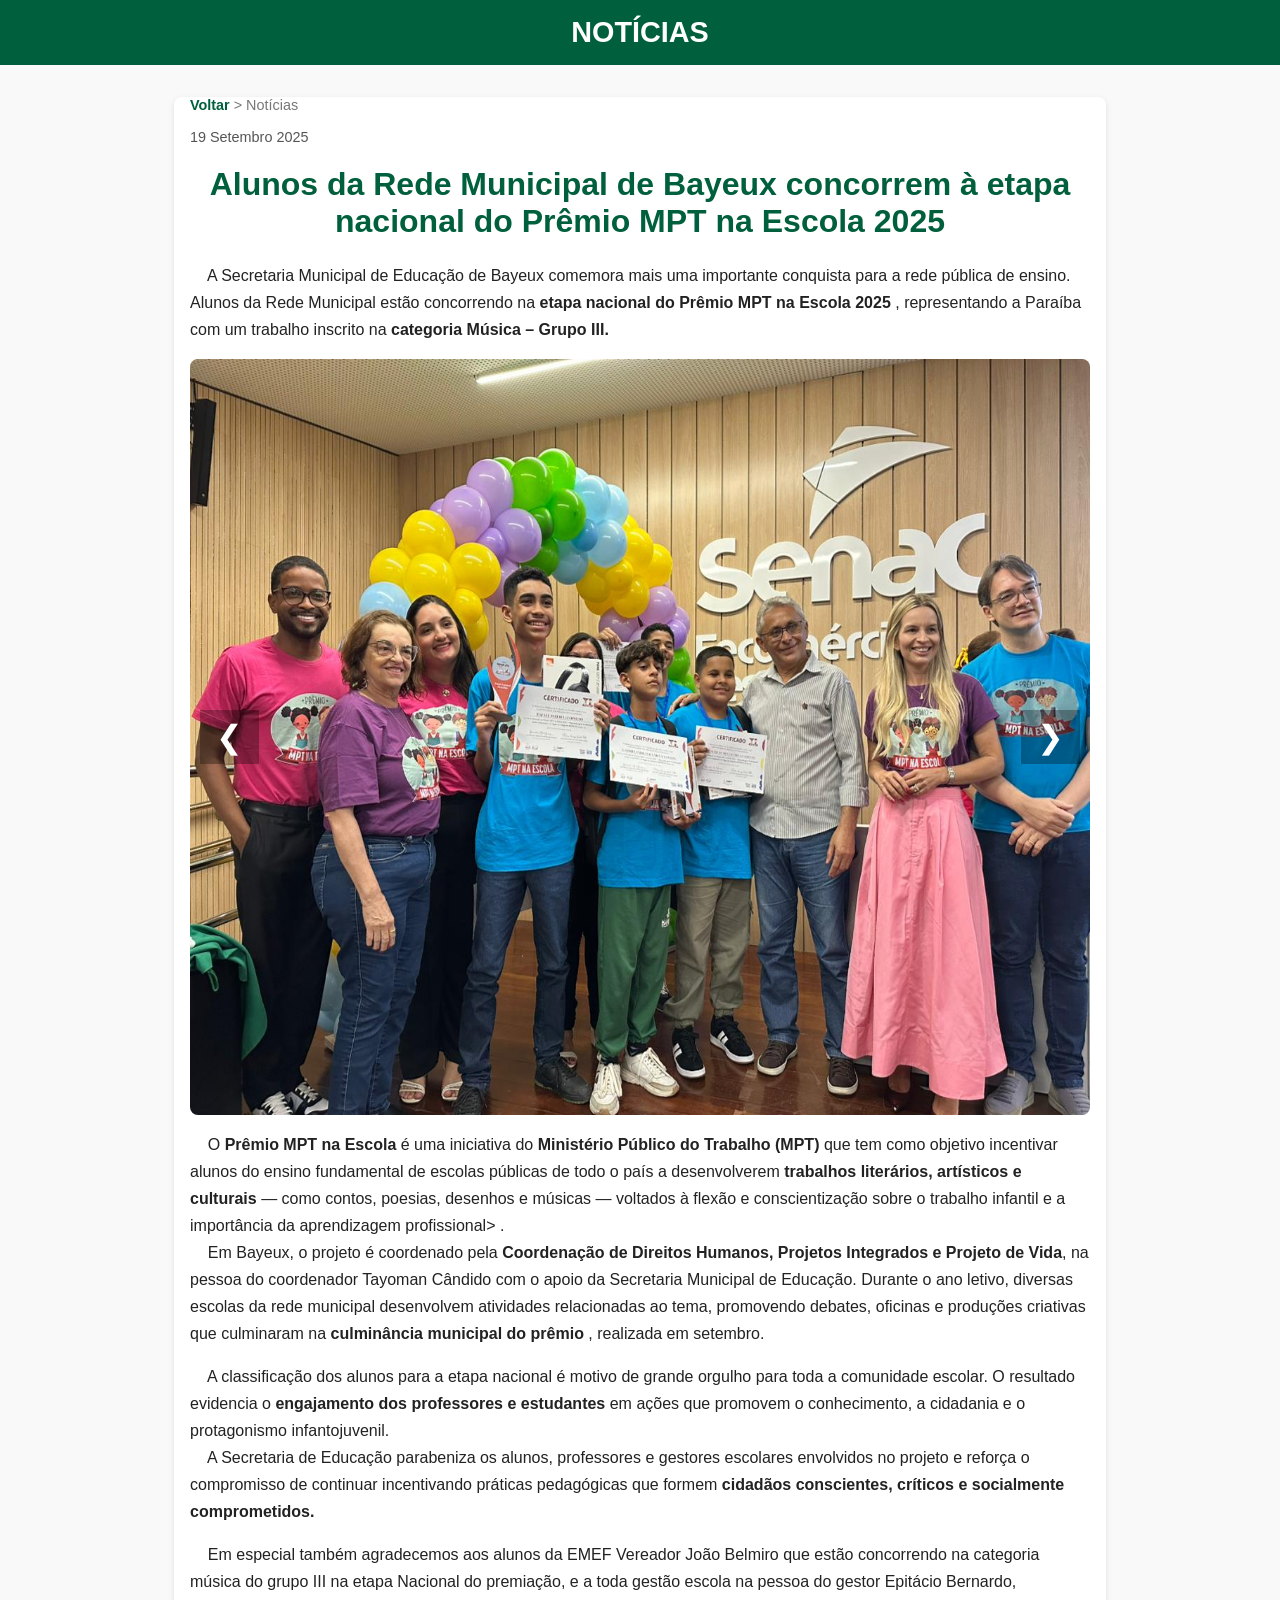
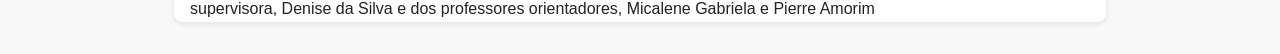
<file: NoticiasSlide/noticia6/Noticia1.html>
<!DOCTYPE html>
<html lang="pt-BR">

<head>
    <meta charset="UTF-8">
    <meta name="viewport" content="width=device-width, initial-scale=1.0">
    <title>Notícia - SME Bayeux-PB</title>
    <link rel="stylesheet" href="./style.css">
</head>

<body>
    <header>NOTÍCIAS</header>
    <main>
        <div class="breadcrumb"><a href="../../index.html">Voltar </a> > Notícias</div>
        <p style="font-size: 0.9rem; color: #555;"> 19 Setembro 2025</p>
        <h1>Alunos da Rede Municipal de Bayeux concorrem à etapa nacional do Prêmio MPT na
            Escola 2025</h1>

        <p style="line-height: 27px;"> &nbsp;&nbsp;&nbsp; A Secretaria Municipal de Educação de Bayeux comemora mais uma
            importante conquista
            para a rede pública de ensino. Alunos da Rede Municipal estão concorrendo na <strong>etapa
                nacional do Prêmio MPT na Escola 2025</strong> , representando a Paraíba com um trabalho
            inscrito na <strong>categoria Música – Grupo III.</strong>
        </p>

        <div class="carousel">
            <div class="slides" id="slides">
                <img src="imagens/2.jpg" alt="Imagem 2">
                <img src="imagens/3.jpg" alt="Imagem 3">
                <img src="imagens/IMG-20251009-WA0046.jpg" alt="Imagem 1">
            </div>
            <div class="nav prev" onclick="mudarSlide(-1)">&#10094;</div>
            <div class="nav next" onclick="mudarSlide(1)">&#10095;</div>
        </div>

        <p style="line-height: 27px;"> &nbsp;&nbsp;&nbsp; O <strong>Prêmio MPT na Escola</strong> é uma iniciativa do
            <strong>Ministério Público
                do Trabalho (MPT)</strong> que
            tem como objetivo incentivar alunos do ensino fundamental de escolas públicas de todo o
            país a desenvolverem <strong>trabalhos literários, artísticos e culturais</strong>  — como contos, poesias,
            desenhos e músicas — voltados à <strongre>flexão e conscientização sobre o trabalho infantil e
            a importância da aprendizagem profissional></strongre> . <br>
            &nbsp;&nbsp;&nbsp; Em Bayeux, o projeto é coordenado pela <strong>Coordenação de Direitos Humanos, Projetos
            Integrados e Projeto de Vida</strong>, na pessoa do coordenador Tayoman Cândido com o apoio
            da Secretaria Municipal de Educação. Durante o ano letivo, diversas escolas da rede
            municipal desenvolvem atividades relacionadas ao tema, promovendo debates, oficinas e
            produções criativas que culminaram na <strong>culminância municipal do prêmio</strong> , realizada em
            setembro.
        </p>
        <p style="line-height: 27px;"> &nbsp;&nbsp;&nbsp; A classificação dos alunos para a etapa nacional é motivo de
            grande orgulho para toda a
            comunidade escolar. O resultado evidencia o <strong>engajamento dos professores e estudantes</strong> 
            em ações que promovem o conhecimento, a cidadania e o protagonismo infantojuvenil. <br>
            &nbsp;&nbsp;&nbsp; A Secretaria de Educação parabeniza os alunos, professores e gestores escolares
            envolvidos no projeto e reforça o compromisso de continuar incentivando práticas
            pedagógicas que formem <strong>cidadãos conscientes, críticos e socialmente comprometidos.</strong> 
        </p>
        <p style="line-height: 27px;"> &nbsp;&nbsp;&nbsp;
            Em especial também agradecemos aos alunos da EMEF Vereador João Belmiro que estão
            concorrendo na categoria música do grupo III na etapa Nacional do premiação, e a toda
            gestão escola na pessoa do gestor Epitácio Bernardo, supervisora, Denise da Silva e dos
            professores orientadores, Micalene Gabriela e Pierre Amorim

        </p>
    </main>

    <script src="script.js"></script>
</body>

</html>
</file>
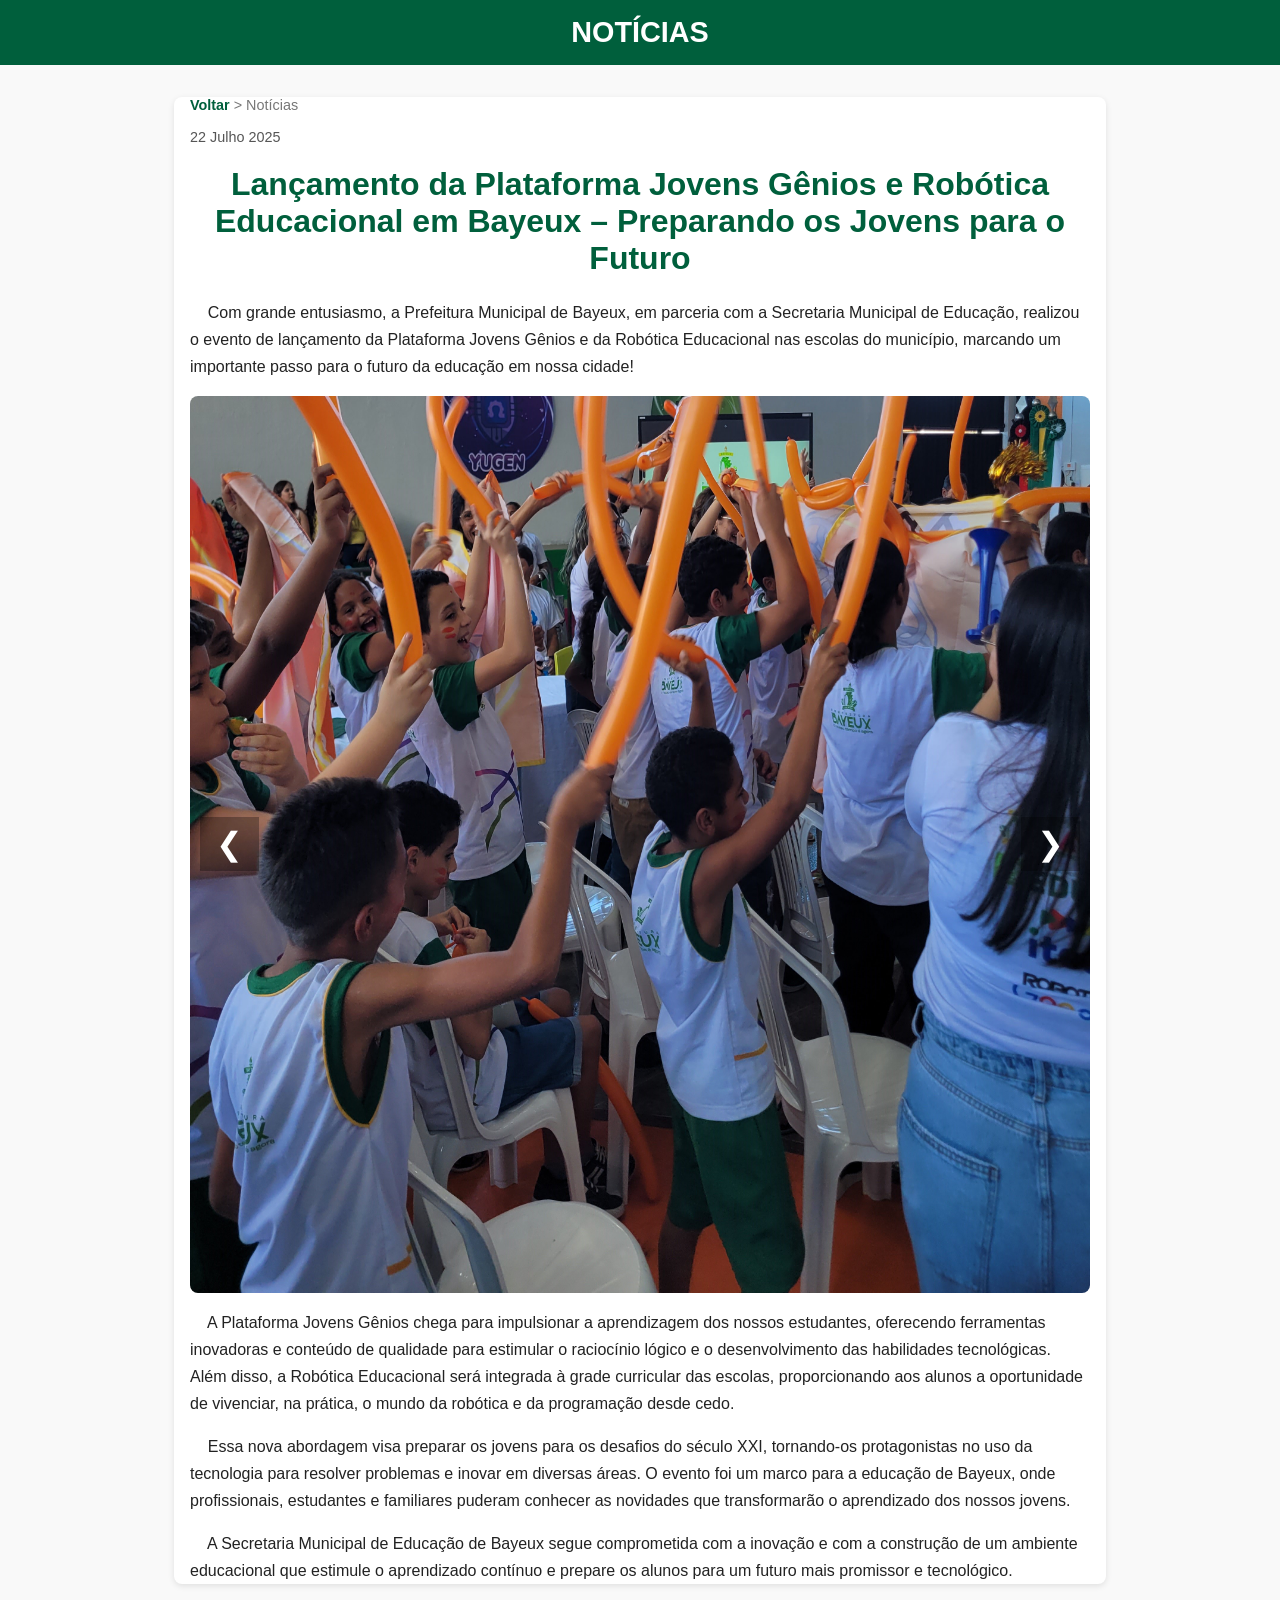
<file: container/EscolaEmTempoIntegral/noticia1/Noticia1.html>
<!DOCTYPE html>
<html lang="pt-BR">

<head>
    <meta charset="UTF-8">
    <meta name="viewport" content="width=device-width, initial-scale=1.0">
    <title>Notícia - SME Bayeux-PB</title>
    <link rel="stylesheet" href="./style.css">
</head>

<body>
    <header>NOTÍCIAS</header>
    <main>
        <div class="breadcrumb"><a href="../../EscolaEmTempoIntegral/Iniciais.html"">Voltar </a> > Notícias</div>
        <p style="font-size: 0.9rem; color: #555;"> 22 Julho 2025</p>
        <h1>Lançamento da Plataforma Jovens Gênios e Robótica Educacional em Bayeux – Preparando os Jovens para o Futuro </h1>

        <p style="line-height: 27px;"> &nbsp;&nbsp;&nbsp;   Com grande entusiasmo, a Prefeitura Municipal de Bayeux, em parceria com a Secretaria Municipal de Educação, realizou o evento de lançamento da Plataforma Jovens Gênios e da Robótica Educacional nas escolas do município, marcando um importante passo para o futuro da educação em nossa cidade!</p>

        <div class="carousel">
            <div class="slides" id="slides">
                <img src="imagens/20250722_142158.jpg" alt="Imagem 1">
                <img src="imagens/20250722_140510.jpg" alt="Imagem 2">
                <img src="imagens/20250722_140521.jpg" alt="Imagem 3">
                <img src="imagens/20250722_141050.jpg" alt="Imagem 4">
                <img src="imagens/20250722_141354.jpg" alt="Imagem 5">
                <img src="imagens/20250722_141523.jpg" alt="Imagem 6">
                <img src="imagens/20250722_143822.jpg" alt="Imagem 7">
                <img src="imagens/20250722_144458.jpg" alt="Imagem 8">
                
            </div>
            <div class="nav prev" onclick="mudarSlide(-1)">&#10094;</div>
            <div class="nav next" onclick="mudarSlide(1)">&#10095;</div>
        </div>

         <p style="line-height: 27px;"> &nbsp;&nbsp;&nbsp;   A Plataforma Jovens Gênios chega para impulsionar a aprendizagem dos nossos estudantes, oferecendo ferramentas inovadoras e conteúdo de qualidade para estimular o raciocínio lógico e o desenvolvimento das habilidades tecnológicas. Além disso, a Robótica Educacional será integrada à grade curricular das escolas, proporcionando aos alunos a oportunidade de vivenciar, na prática, o mundo da robótica e da programação desde cedo. </p>
         <p style="line-height: 27px;"> &nbsp;&nbsp;&nbsp; Essa nova abordagem visa preparar os jovens para os desafios do século XXI, tornando-os protagonistas no uso da tecnologia para resolver problemas e inovar em diversas áreas. O evento foi um marco para a educação de Bayeux, onde profissionais, estudantes e familiares puderam conhecer as novidades que transformarão o aprendizado dos nossos jovens.</p>
         <p style="line-height: 27px;"> &nbsp;&nbsp;&nbsp; A Secretaria Municipal de Educação de Bayeux segue comprometida com a inovação e com a construção de um ambiente educacional que estimule o aprendizado contínuo e prepare os alunos para um futuro mais promissor e tecnológico.</p>
    </main>

    <script src="script.js"></script>
</body>

</html>
</file>
<file: container/Secretaria/styleMenu.css>
:root {
   --verde-principal: #007b3a;
   --branco: #ffffff;
   --cinza: #f0f0f0;
 }

 * {
   margin: 0;
   padding: 0;
   box-sizing: border-box;
 }

 body {
   font-family: Arial, sans-serif;
 }

 .navbar {
   background-color: #007a3d;
   color: var(--branco);
   display: flex;
   justify-content: space-between;
   align-items: center;
   padding: 3rem;
   height: 60px;

 }

 .logo {
   display: flex;
   align-items: center;
   gap: 0.5rem;
   font-weight: bold;
   font-size: 2rem;
 }


 .menu {
   display: flex;
   align-items: center;
   justify-content: center;
   gap: 3rem;
 }

 .menu a {
   font-size: 1.2rem;
   color: var(--branco);
   text-decoration: none;
   z-index: 2000;
   display: inline-block;
   padding: 8px 18px;
   border-radius: 6px;
   background: #007a3d;
   /* botão branco */
   color: #d1cfcf !important;
   /* verde do site */
   font-weight: 600;
   border: none;
   transition: 0.3s;
 }

 .menu a:hover {
   background: #53b157;
   color: #ffffff !important;
   border: 2px solid #66bb6a;
   z-index: 2000;
 }

 #inicioMenu {
   background: #53b157;
 }

 .Inicio:hover {
   background-color: #30c5768c;
   padding: 1rem;
   border-radius: 5px;
   transition: .5s;
 }

 #seletor {
   width: 150px;
   font-size: 1.2rem;
   z-index: 2000;
   display: inline-block;
   padding: 8px 18px;
   border-radius: 6px;
   background: #007a3d;
   color: #d1cfcf !important;
   font-weight: 600;
   border: none;
   transition: 0.3s;
 }

 #seletor:hover {
   background: #53b157;
   color: #ffffff !important;
   border: 1px solid #66bb6a;
   z-index: 2000;
 }

 #seletor option {
   font-size: 1.2rem;
   z-index: 2000;
   display: inline-block;
   padding: 8px 18px;
   border-radius: 6px;
   background: #007a3d;
   /* botão branco */
   color: #ffffff !important;
   /* verde do site */
   font-weight: 400;
   border: none;
   transition: 0.3s;
 }

 .hamburger {
   display: none;
   flex-direction: column;
   cursor: pointer;
   gap: 5px;
   z-index: 100;
 }

 .hamburger div {
   width: 25px;
   height: 3px;
   background-color: var(--branco);
   transition: 0.4s ease;
 }

 .hamburger.active .bar1 {
   transform: rotate(45deg) translate(5px, 5px);
 }

 .hamburger.active .bar2 {
   opacity: 0;
 }

 .hamburger.active .bar3 {
   transform: rotate(-45deg) translate(5px, -5px);
 }

 @media (max-width: 768px) {
   .navbar {
     padding: 1rem;
   }

   .menu {
     display: none;
     flex-direction: column;
     background-color: #007a3d;
     position: absolute;
     top: 70px;
     right: 0;
     width: 200px;
     padding: 1rem;
   }

   .logo {
     align-items: center;
     justify-content: center;
     font-size: 1rem;
   }

   .menu a {
     text-align: center;
     font-size: 1.2rem;
     border: none;
   }

   .menu a:hover {
     background-color: #30c5768c;
   }

   .menu.active {
     display: flex;
     top: 60px;
   }

   .hamburger {
     display: flex;
   }

   #seletor {
     width: 100%;

   }

   #inicioMenu {
     background: none;
   }

 }
</file>
<file: container/Secretaria/style.css>
:root {
  --verde-principal: #2e7d32;
  --verde-claro: #66bb6a;
  --fundo: #f9f9f9;
  --texto: #333;
  --branco: #fff;
}

* {
  margin: 0;
  padding: 0;
  box-sizing: border-box;
  font-family: 'Open Sans', sans-serif;
}

body {
  background-color: var(--fundo);
  color: var(--texto);
  height: 100%;
  display: flex;
  flex-direction: column;
}

main {
  flex: 1;
  /* ocupa todo espaço disponível e empurra o footer pra baixo */
}

.imagemSecretaria {
  height: 210px;
  display: flex;
  justify-content: center;
  align-items: center;

}

.imagemSecretaria img {
  width: 60%;
  height: 60rem;
}

.header .secretario {
  padding: 1rem;
  display: flex;
  gap: 4rem;
  justify-content: center;
  align-items: center;
}

.secretario img {
  width: 20rem;
  border: 10px solid #2e7d32;
  border-radius: 50%;
  padding: 3px;
}

.informacao {
  display: flex;
  flex-direction: column;
  gap: 1rem;
}

.informacao .descricao {
  width: 600px;

}

.informacao h1 {
  color: #2e7d32;
  font-weight: 900;
  font-size: 2.3rem;
}

.setores {
  text-align: center;
  color: #2e7d32;
  font-weight: 900;
  font-size: 1.5rem;
  margin-bottom: 2rem;
}

footer {
  background-color: var(--verde-principal);
  text-align: center;
  padding: 1rem;
  margin-top: 4rem;
}

footer p {
  color: var(--branco);
  text-align: center;
  font-size: 0.9rem;
}

.secretario img {
  display: block;
}

@media (max-width: 768px) {
  .stopicon {
    top: 60px;
    left: 0;
    width: 100%;
  }

  .stop {
    top: 50px;
  }

}
@media (max-width: 768px) {
  .header .secretario{
    flex-direction: column;
  }
  .informacao{
    display: flex;
    flex-direction: column;
    justify-content: center;
    align-items: center;
  }
  .informacao h1{
    font-size: 1.3rem;
  }
  .informacao .descricao{
    text-align: center;
    width: 300px;
  }
  .imagemSecretaria img{
    height: 600px;
    width: 400px;
  }
  .setores h1{
    text-align: center;
    font-size: 1.3rem;
    padding: 2rem;
  }
}

/* @media (max-width: 1100px){
      header img{
        display: none;
      }
  

    header img{
      width: 10rem;
      position: absolute;
      left: 0;
      top: 23px;
      margin-left: 10px;
    }
   */
</file>
<file: container/Secretaria/carrosel.css>
.meu-carousel {
   position: relative;
   width: 1000px;
   overflow: hidden;
   margin: 20px auto;
 }

 .meu-carousel-track {
   display: flex;
   transition: transform 0.3s ease;
   gap: 3rem;
 }

 .meu-carousel-item {
   min-width: 100px;
   margin: 0 10px;
   text-align: center;
 }

 .meu-carousel-item img {
   width: 150px;
   height: 150px;
   object-fit: contain;
   background: #fff;
   padding: 20px;
   border-radius: 10px;
 }

 .meu-carousel button {
   position: absolute;
   top: 50%;
   transform: translateY(-50%);
   background: rgba(255, 255, 255, 0.1);
   border: none;
   color: white;
   font-size: 20px;
   cursor: pointer;
   z-index: 10;
 }

 .meu-carousel button:hover {
   background: #fff;
 }

 .meu-prev {
   left: 0;

 }

 .meu-next {
   right: 0;

 }

 @media (max-width: 768px) {
   .meu-carousel {
     width: 350px
   }

   .meu-carousel-item img {
    padding: 10px;
     width: 100px;
     height: 100px;
   }
   .meu-carousel-track{
    gap: 25px;
   }
 }
</file>
<file: container/Eja/style.css>
:root {
    --verde-principal: #2e7d32;
    --verde-claro: #66bb6a;
    --fundo: #f5fdf6;
    --branco: #ffffff;
    --cinza: #eeeeee;
    --texto: #333;
}

* {
    margin: 0;
    padding: 0;
    box-sizing: border-box;
    font-family: 'Open Sans', sans-serif;
}

a {
    color: var(--verde-principal);
    text-decoration: none;
    font-weight: bold;
}

body {
    background-color: var(--fundo);
    color: var(--texto);
    line-height: 1.6;
}

header {
    background-color: var(--verde-principal);
    color: var(--branco);
    padding: 1.5rem 1rem;
    text-align: center;
}

header h1 {
    font-family: 'Montserrat', sans-serif;
    font-size: 2rem;
}

.breadcrumb {
    padding: 1rem;
    font-size: 0.9rem;
    color: #666;
    color: var(--verde-principal);
    text-decoration: none;
    font-weight: bold;
}

.container {
    max-width: 1000px;
    margin: auto;
    padding: 1rem;
}

.titulo {
    font-size: 1.8rem;
    color: var(--verde-principal);
    margin-bottom: 1rem;
    font-family: 'Montserrat', sans-serif;
}

.descricao {
    font-size: 1rem;
    margin-bottom: 1rem;
}

.btn-saiba-mais {
    display: inline-block;
    background: var(--verde-principal);
    color: var(--branco);
    padding: 0.6rem 1.2rem;
    border-radius: 6px;
    text-decoration: none;
    margin-bottom: 2rem;
}

.noticias {
    display: grid;
    grid-template-columns: repeat(auto-fit, minmax(250px, 1fr));
    gap: 1.5rem;
}

.noticia {
    background-color: var(--branco);
    border-radius: 10px;
    box-shadow: 0 2px 6px rgba(0, 0, 0, 0.1);
    overflow: hidden;
}

.noticia img {
    width: 100%;
    height: 150px;
    object-fit: cover;
}

.noticia .conteudo {
    padding: 1rem;
}

.noticia .data {
    font-size: 0.8rem;
    color: #999;
    margin-bottom: 0.5rem;
}

.noticia h3 {
    font-size: 1rem;
    margin-bottom: 0.5rem;
    color: var(--verde-principal);
}

.noticia p {
    font-size: 0.9rem;
    color: #555;
}

@media (max-width: 768px) {
    .titulo {
        font-size: 1.5rem;
    }

    .descricao {
        font-size: 0.95rem;
    }
}
</file>
<file: container/EscolaEmTempoIntegral/style.css>
:root {
    --verde-principal: #2e7d32;
    --verde-claro: #66bb6a;
    --fundo: #f5fdf6;
    --branco: #ffffff;
    --cinza: #eeeeee;
    --texto: #333;
}

* {
    margin: 0;
    padding: 0;
    box-sizing: border-box;
    font-family: 'Open Sans', sans-serif;
}

a {
    color: var(--verde-principal);
    text-decoration: none;
    font-weight: bold;
}

body {
    background-color: var(--fundo);
    color: var(--texto);
    line-height: 1.6;
}

header {
    background-color: var(--verde-principal);
    color: var(--branco);
    padding: 1.5rem 1rem;
    text-align: center;
}

header h1 {
    font-family: 'Montserrat', sans-serif;
    font-size: 2rem;
}

.breadcrumb {
    padding: 1rem;
    font-size: 0.9rem;
    color: #666;
    color: var(--verde-principal);
    text-decoration: none;
    font-weight: bold;
}

.container {
    max-width: 1000px;
    margin: auto;
    padding: 1rem;
}

.titulo {
    font-size: 1.8rem;
    color: var(--verde-principal);
    margin-bottom: 1rem;
    font-family: 'Montserrat', sans-serif;
}

.descricao {
    font-size: 1rem;
    margin-bottom: 1rem;
}

.btn-saiba-mais {
    display: inline-block;
    background: var(--verde-principal);
    color: var(--branco);
    padding: 0.6rem 1.2rem;
    border-radius: 6px;
    text-decoration: none;
    margin-bottom: 2rem;
}

.noticias {
    display: grid;
    grid-template-columns: repeat(auto-fit, minmax(250px, 1fr));
    gap: 1.5rem;
}

.noticia {
    background-color: var(--branco);
    border-radius: 10px;
    box-shadow: 0 2px 6px rgba(0, 0, 0, 0.1);
    overflow: hidden;
}

.noticia img {
    width: 100%;
    height: 150px;
    object-fit: cover;
}

.noticia .conteudo {
    padding: 1rem;
}

.noticia .data {
    font-size: 0.8rem;
    color: #999;
    margin-bottom: 0.5rem;
}

.noticia h3 {
    font-size: 1rem;
    margin-bottom: 0.5rem;
    color: var(--verde-principal);
}

.noticia p {
    font-size: 0.9rem;
    color: #555;
}

@media (max-width: 768px) {
    .titulo {
        font-size: 1.5rem;
    }

    .descricao {
        font-size: 0.95rem;
    }
}

.imagensETI{
    display: block;
    margin: 20px auto; 
}
</file>
<file: container/Especial/style.css>
:root {
    --verde-principal: #2e7d32;
    --verde-claro: #66bb6a;
    --fundo: #f5fdf6;
    --branco: #ffffff;
    --cinza: #eeeeee;
    --texto: #333;
}

* {
    margin: 0;
    padding: 0;
    box-sizing: border-box;
    font-family: 'Open Sans', sans-serif;
}

a {
    color: var(--verde-principal);
    text-decoration: none;
    font-weight: bold;
}

body {
    background-color: var(--fundo);
    color: var(--texto);
    line-height: 1.6;
}

header {
    background-color: var(--verde-principal);
    color: var(--branco);
    padding: 1.5rem 1rem;
    text-align: center;
}

header h1 {
    font-family: 'Montserrat', sans-serif;
    font-size: 2rem;
}

.breadcrumb {
    padding: 1rem;
    font-size: 0.9rem;
    color: #666;
    color: var(--verde-principal);
    text-decoration: none;
    font-weight: bold;
}

.container {
    max-width: 1000px;
    margin: auto;
    padding: 1rem;
}

.titulo {
    font-size: 1.8rem;
    color: var(--verde-principal);
    margin-bottom: 1rem;
    font-family: 'Montserrat', sans-serif;
}

.descricao {
    font-size: 1rem;
    margin-bottom: 1rem;
}

.btn-saiba-mais {
    display: inline-block;
    background: var(--verde-principal);
    color: var(--branco);
    padding: 0.6rem 1.2rem;
    border-radius: 6px;
    text-decoration: none;
    margin-bottom: 2rem;
}

.noticias {
    display: grid;
    grid-template-columns: repeat(auto-fit, minmax(250px, 1fr));
    gap: 1.5rem;
}

.noticia {
    background-color: var(--branco);
    border-radius: 10px;
    box-shadow: 0 2px 6px rgba(0, 0, 0, 0.1);
    overflow: hidden;
}

.noticia img {
    width: 100%;
    height: 150px;
    object-fit: cover;
}

.noticia .conteudo {
    padding: 1rem;
}

.noticia .data {
    font-size: 0.8rem;
    color: #999;
    margin-bottom: 0.5rem;
}

.noticia h3 {
    font-size: 1rem;
    margin-bottom: 0.5rem;
    color: var(--verde-principal);
}

.noticia p {
    font-size: 0.9rem;
    color: #555;
}

@media (max-width: 768px) {
    .titulo {
        font-size: 1.5rem;
    }

    .descricao {
        font-size: 0.95rem;
    }
}
.paragrafo ul{
    margin-left: 40px;
}
</file>
<file: container/Finais/style.css>
:root {
    --verde-principal: #2e7d32;
    --verde-claro: #66bb6a;
    --fundo: #f5fdf6;
    --branco: #ffffff;
    --cinza: #eeeeee;
    --texto: #333;
}

* {
    margin: 0;
    padding: 0;
    box-sizing: border-box;
    font-family: 'Open Sans', sans-serif;
}

a {
    color: var(--verde-principal);
    text-decoration: none;
    font-weight: bold;
}

body {
    background-color: var(--fundo);
    color: var(--texto);
    line-height: 1.6;
}

header {
    background-color: var(--verde-principal);
    color: var(--branco);
    padding: 1.5rem 1rem;
    text-align: center;
}

header h1 {
    font-family: 'Montserrat', sans-serif;
    font-size: 2rem;
}

.breadcrumb {
    padding: 1rem;
    font-size: 0.9rem;
    color: #666;
    color: var(--verde-principal);
    text-decoration: none;
    font-weight: bold;
}

.container {
    max-width: 1000px;
    margin: auto;
    padding: 1rem;
}

.titulo {
    font-size: 1.8rem;
    color: var(--verde-principal);
    margin-bottom: 1rem;
    font-family: 'Montserrat', sans-serif;
}

.descricao {
    font-size: 1rem;
    margin-bottom: 1rem;
}

.btn-saiba-mais {
    display: inline-block;
    background: var(--verde-principal);
    color: var(--branco);
    padding: 0.6rem 1.2rem;
    border-radius: 6px;
    text-decoration: none;
    margin-bottom: 2rem;
}

.noticias {
    display: grid;
    grid-template-columns: repeat(auto-fit, minmax(250px, 1fr));
    gap: 1.5rem;
}

.noticia {
    background-color: var(--branco);
    border-radius: 10px;
    box-shadow: 0 2px 6px rgba(0, 0, 0, 0.1);
    overflow: hidden;
}

.noticia img {
    width: 100%;
    height: 150px;
    object-fit: cover;
}

.noticia .conteudo {
    padding: 1rem;
}

.noticia .data {
    font-size: 0.8rem;
    color: #999;
    margin-bottom: 0.5rem;
}

.noticia h3 {
    font-size: 1rem;
    margin-bottom: 0.5rem;
    color: var(--verde-principal);
}

.noticia p {
    font-size: 0.9rem;
    color: #555;
}

@media (max-width: 768px) {
    .titulo {
        font-size: 1.5rem;
    }

    .descricao {
        font-size: 0.95rem;
    }
}
</file>
<file: container/Infantil/style.css>
:root {
    --verde-principal: #2e7d32;
    --verde-claro: #66bb6a;
    --fundo: #f5fdf6;
    --branco: #ffffff;
    --cinza: #eeeeee;
    --texto: #333;
}

* {
    margin: 0;
    padding: 0;
    box-sizing: border-box;
    font-family: 'Open Sans', sans-serif;
}

a {
    color: var(--verde-principal);
    text-decoration: none;
    font-weight: bold;
}

body {
    background-color: var(--fundo);
    color: var(--texto);
    line-height: 1.6;
}

header {
    background-color: var(--verde-principal);
    color: var(--branco);
    padding: 1.5rem 1rem;
    text-align: center;
}

header h1 {
    font-family: 'Montserrat', sans-serif;
    font-size: 2rem;
}

.breadcrumb {
    padding: 1rem;
    font-size: 0.9rem;
    color: #666;
    color: var(--verde-principal);
    text-decoration: none;
    font-weight: bold;
}

.container {
    max-width: 1000px;
    margin: auto;
    padding: 1rem;
}

.titulo {
    font-size: 1.8rem;
    color: var(--verde-principal);
    margin-bottom: 1rem;
    font-family: 'Montserrat', sans-serif;
}

.descricao {
    font-size: 1rem;
    margin-bottom: 1rem;
}

.btn-saiba-mais {
    display: inline-block;
    background: var(--verde-principal);
    color: var(--branco);
    padding: 0.6rem 1.2rem;
    border-radius: 6px;
    text-decoration: none;
    margin-bottom: 2rem;
}

.noticias {
    display: grid;
    grid-template-columns: repeat(auto-fit, minmax(250px, 1fr));
    gap: 1.5rem;
}

.noticia {
    background-color: var(--branco);
    border-radius: 10px;
    box-shadow: 0 2px 6px rgba(0, 0, 0, 0.1);
    overflow: hidden;
    cursor: pointer;
}

.noticia img {
    width: 100%;
    height: 150px;
    object-fit: cover;
}

.noticia .conteudo {
    padding: 1rem;
}

.noticia .data {
    font-size: 0.8rem;
    color: #999;
    margin-bottom: 0.5rem;
}

.noticia h3 {
    font-size: 1rem;
    margin-bottom: 0.5rem;
    color: var(--verde-principal);
}

.noticia p {
    font-size: 0.9rem;
    color: #555;
}

@media (max-width: 768px) {
    .titulo {
        font-size: 1.5rem;
    }

    .descricao {
        font-size: 0.95rem;
    }
}
.paragrafo ul{
    margin-left: 40px;
}
</file>
<file: container/Iniciais/style.css>
:root {
    --verde-principal: #2e7d32;
    --verde-claro: #66bb6a;
    --fundo: #f5fdf6;
    --branco: #ffffff;
    --cinza: #eeeeee;
    --texto: #333;
}

* {
    margin: 0;
    padding: 0;
    box-sizing: border-box;
    font-family: 'Open Sans', sans-serif;
}

a {
    color: var(--verde-principal);
    text-decoration: none;
    font-weight: bold;
}

body {
    background-color: var(--fundo);
    color: var(--texto);
    line-height: 1.6;
}

header {
    background-color: var(--verde-principal);
    color: var(--branco);
    padding: 1.5rem 1rem;
    text-align: center;
}

header h1 {
    font-family: 'Montserrat', sans-serif;
    font-size: 2rem;
}

.breadcrumb {
    padding: 1rem;
    font-size: 0.9rem;
    color: #666;
    color: var(--verde-principal);
    text-decoration: none;
    font-weight: bold;
}

.container {
    max-width: 1000px;
    margin: auto;
    padding: 1rem;
}

.titulo {
    font-size: 1.8rem;
    color: var(--verde-principal);
    margin-bottom: 1rem;
    font-family: 'Montserrat', sans-serif;
}

.descricao {
    font-size: 1rem;
    margin-bottom: 1rem;
}

.btn-saiba-mais {
    display: inline-block;
    background: var(--verde-principal);
    color: var(--branco);
    padding: 0.6rem 1.2rem;
    border-radius: 6px;
    text-decoration: none;
    margin-bottom: 2rem;
}

.noticias {
    display: grid;
    grid-template-columns: repeat(auto-fit, minmax(250px, 1fr));
    gap: 1.5rem;
}

.noticia {
    background-color: var(--branco);
    border-radius: 10px;
    box-shadow: 0 2px 6px rgba(0, 0, 0, 0.1);
    overflow: hidden;
}

.noticia img {
    width: 100%;
    height: 150px;
    object-fit: cover;
}

.noticia .conteudo {
    padding: 1rem;
}

.noticia .data {
    font-size: 0.8rem;
    color: #999;
    margin-bottom: 0.5rem;
}

.noticia h3 {
    font-size: 1rem;
    margin-bottom: 0.5rem;
    color: var(--verde-principal);
}

.noticia p {
    font-size: 0.9rem;
    color: #555;
}

@media (max-width: 768px) {
    .titulo {
        font-size: 1.5rem;
    }

    .descricao {
        font-size: 0.95rem;
    }
}
</file>
<file: NoticiasSlide/noticia1/style.css>
:root {
  --verde-principal: #005f3c;
  --cinza-claro: #f9f9f9;
  --texto: #222;
  --max-width: 900px;
}

body {
  margin: 0;
  font-family: Arial, sans-serif;
  background-color: var(--cinza-claro);
  color: var(--texto);
}
a {
    color: var(--verde-principal);
    text-decoration: none;
    font-weight: bold;
}

header {
  background-color: var(--verde-principal);
  color: white;
  padding: 1rem;
  text-align: center;
  font-size: 1.8rem;
  font-weight: bold;
}

main {
  max-width: var(--max-width);
  margin: 2rem auto;
  padding: 0 1rem;
  background-color: white;
  border-radius: 8px;
  box-shadow: 0 2px 6px rgba(0, 0, 0, 0.1);
}

.breadcrumb {
  font-size: 0.9rem;
  color: #777;
  margin-bottom: 1rem;
}

h1 {
  color: var(--verde-principal);
  text-align: center;
}

.carousel {
  position: relative;
  max-width: 100%;
  overflow: hidden;
  border-radius: 8px;
  margin-bottom: 1rem;
}
.slides {
  display: flex;
  width: 100%;
  transition: transform 0.5s ease-in-out;
}

.slides img {
  width: 100%;
  flex-shrink: 0;
}

.nav {
  position: absolute;
  top: 50%;
  transform: translateY(-50%);
  background: rgba(0, 0, 0, 0.3);
  color: white;
  font-size: 2rem;
  padding: 0.5rem 1rem;
  cursor: pointer;
  user-select: none;
}

.prev {
  left: 10px;
}

.next {
  right: 10px;
}

@media screen and (max-width: 600px) {
  header {
    font-size: 1.4rem;
  }

  h1 {
    font-size: 1.4rem;
  }
}
</file>
<file: NoticiasSlide/noticia2/style.css>
:root {
  --verde-principal: #005f3c;
  --cinza-claro: #f9f9f9;
  --texto: #222;
  --max-width: 900px;
}

body {
  margin: 0;
  font-family: Arial, sans-serif;
  background-color: var(--cinza-claro);
  color: var(--texto);
}
a {
    color: var(--verde-principal);
    text-decoration: none;
    font-weight: bold;
}

header {
  background-color: var(--verde-principal);
  color: white;
  padding: 1rem;
  text-align: center;
  font-size: 1.8rem;
  font-weight: bold;
}

main {
  max-width: var(--max-width);
  margin: 2rem auto;
  padding: 0 1rem;
  background-color: white;
  border-radius: 8px;
  box-shadow: 0 2px 6px rgba(0, 0, 0, 0.1);
}

.breadcrumb {
  font-size: 0.9rem;
  color: #777;
  margin-bottom: 1rem;
}

h1 {
  color: var(--verde-principal);
  text-align: center;
}

.carousel {
  position: relative;
  max-width: 100%;
  overflow: hidden;
  border-radius: 8px;
  margin-bottom: 1rem;
}
.slides {
  display: flex;
  width: 100%;
  transition: transform 0.5s ease-in-out;
}

.slides img {
  width: 100%;
  flex-shrink: 0;
}

.nav {
  position: absolute;
  top: 50%;
  transform: translateY(-50%);
  background: rgba(0, 0, 0, 0.3);
  color: white;
  font-size: 2rem;
  padding: 0.5rem 1rem;
  cursor: pointer;
  user-select: none;
}

.prev {
  left: 10px;
}

.next {
  right: 10px;
}

@media screen and (max-width: 600px) {
  header {
    font-size: 1.4rem;
  }

  h1 {
    font-size: 1.4rem;
  }
}
</file>
<file: NoticiasSlide/noticia4 copy/style.css>
:root {
  --verde-principal: #005f3c;
  --cinza-claro: #f9f9f9;
  --texto: #222;
  --max-width: 900px;
}

body {
  margin: 0;
  font-family: Arial, sans-serif;
  background-color: var(--cinza-claro);
  color: var(--texto);
}
a {
    color: var(--verde-principal);
    text-decoration: none;
    font-weight: bold;
}

header {
  background-color: var(--verde-principal);
  color: white;
  padding: 1rem;
  text-align: center;
  font-size: 1.8rem;
  font-weight: bold;
}

main {
  max-width: var(--max-width);
  margin: 2rem auto;
  padding: 0 1rem;
  background-color: white;
  border-radius: 8px;
  box-shadow: 0 2px 6px rgba(0, 0, 0, 0.1);
}

.breadcrumb {
  font-size: 0.9rem;
  color: #777;
  margin-bottom: 1rem;
}

h1 {
  color: var(--verde-principal);
  text-align: center;
}

.carousel {
  position: relative;
  max-width: 100%;
  overflow: hidden;
  border-radius: 8px;
  margin-bottom: 1rem;
}
.slides {
  display: flex;
  width: 100%;
  transition: transform 0.5s ease-in-out;
}

.slides img {
  width: 100%;
  flex-shrink: 0;
}

.nav {
  position: absolute;
  top: 50%;
  transform: translateY(-50%);
  background: rgba(0, 0, 0, 0.3);
  color: white;
  font-size: 2rem;
  padding: 0.5rem 1rem;
  cursor: pointer;
  user-select: none;
}

.prev {
  left: 10px;
}

.next {
  right: 10px;
}

@media screen and (max-width: 600px) {
  header {
    font-size: 1.4rem;
  }

  h1 {
    font-size: 1.4rem;
  }
}
</file>
<file: NoticiasSlide/noticia6/style.css>
:root {
  --verde-principal: #005f3c;
  --cinza-claro: #f9f9f9;
  --texto: #222;
  --max-width: 900px;
}

body {
  margin: 0;
  font-family: Arial, sans-serif;
  background-color: var(--cinza-claro);
  color: var(--texto);
}
a {
    color: var(--verde-principal);
    text-decoration: none;
    font-weight: bold;
}

header {
  background-color: var(--verde-principal);
  color: white;
  padding: 1rem;
  text-align: center;
  font-size: 1.8rem;
  font-weight: bold;
}

main {
  max-width: var(--max-width);
  margin: 2rem auto;
  padding: 0 1rem;
  background-color: white;
  border-radius: 8px;
  box-shadow: 0 2px 6px rgba(0, 0, 0, 0.1);
}

.breadcrumb {
  font-size: 0.9rem;
  color: #777;
  margin-bottom: 1rem;
}

h1 {
  color: var(--verde-principal);
  text-align: center;
}

.carousel {
  position: relative;
  max-width: 100%;
  overflow: hidden;
  border-radius: 8px;
  margin-bottom: 1rem;
}
.slides {
  display: flex;
  width: 100%;
  transition: transform 0.5s ease-in-out;
}

.slides img {
  width: 100%;
  flex-shrink: 0;
}

.nav {
  position: absolute;
  top: 50%;
  transform: translateY(-50%);
  background: rgba(0, 0, 0, 0.3);
  color: white;
  font-size: 2rem;
  padding: 0.5rem 1rem;
  cursor: pointer;
  user-select: none;
}

.prev {
  left: 10px;
}

.next {
  right: 10px;
}

@media screen and (max-width: 600px) {
  header {
    font-size: 1.4rem;
  }

  h1 {
    font-size: 1.4rem;
  }
}
</file>
<file: container/EscolaEmTempoIntegral/noticia1/style.css>
:root {
  --verde-principal: #005f3c;
  --cinza-claro: #f9f9f9;
  --texto: #222;
  --max-width: 900px;
}

body {
  margin: 0;
  font-family: Arial, sans-serif;
  background-color: var(--cinza-claro);
  color: var(--texto);
}
a {
    color: var(--verde-principal);
    text-decoration: none;
    font-weight: bold;
}

header {
  background-color: var(--verde-principal);
  color: white;
  padding: 1rem;
  text-align: center;
  font-size: 1.8rem;
  font-weight: bold;
}

main {
  max-width: var(--max-width);
  margin: 2rem auto;
  padding: 0 1rem;
  background-color: white;
  border-radius: 8px;
  box-shadow: 0 2px 6px rgba(0, 0, 0, 0.1);
}

.breadcrumb {
  font-size: 0.9rem;
  color: #777;
  margin-bottom: 1rem;
  
}

h1 {
  color: var(--verde-principal);
  text-align: center;
}

.carousel {
  position: relative;
  max-width: 100%;
  overflow: hidden;
  border-radius: 8px;
  margin-bottom: 1rem;
}
.slides {
  display: flex;
  width: 100%;
  transition: transform 0.5s ease-in-out;
}

.slides img {
  width: 100%;
  flex-shrink: 0;
}

.nav {
  position: absolute;
  top: 50%;
  transform: translateY(-50%);
  background: rgba(0, 0, 0, 0.3);
  color: white;
  font-size: 2rem;
  padding: 0.5rem 1rem;
  cursor: pointer;
  user-select: none;
}

.prev {
  left: 10px;
}

.next {
  right: 10px;
}

@media screen and (max-width: 600px) {
  header {
    font-size: 1.4rem;
  }

  h1 {
    font-size: 1.4rem;
  }
}
</file>
